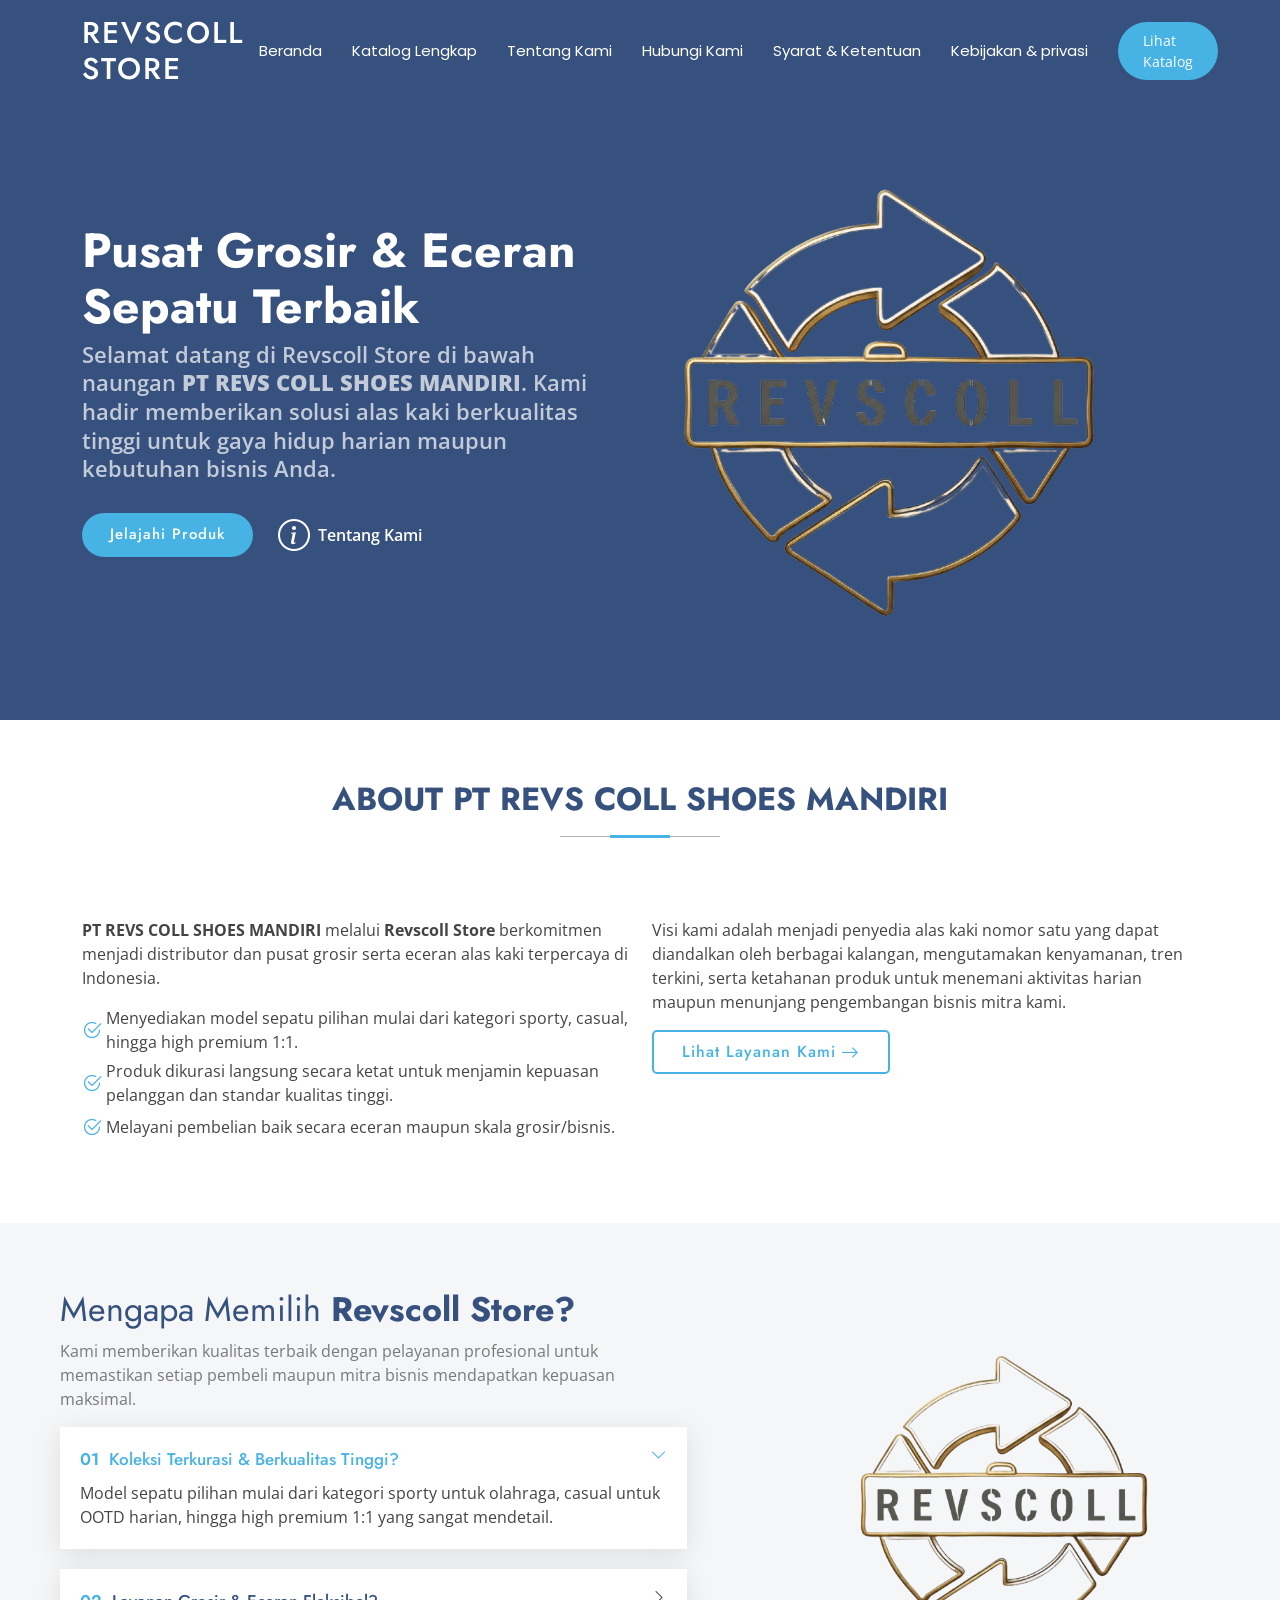
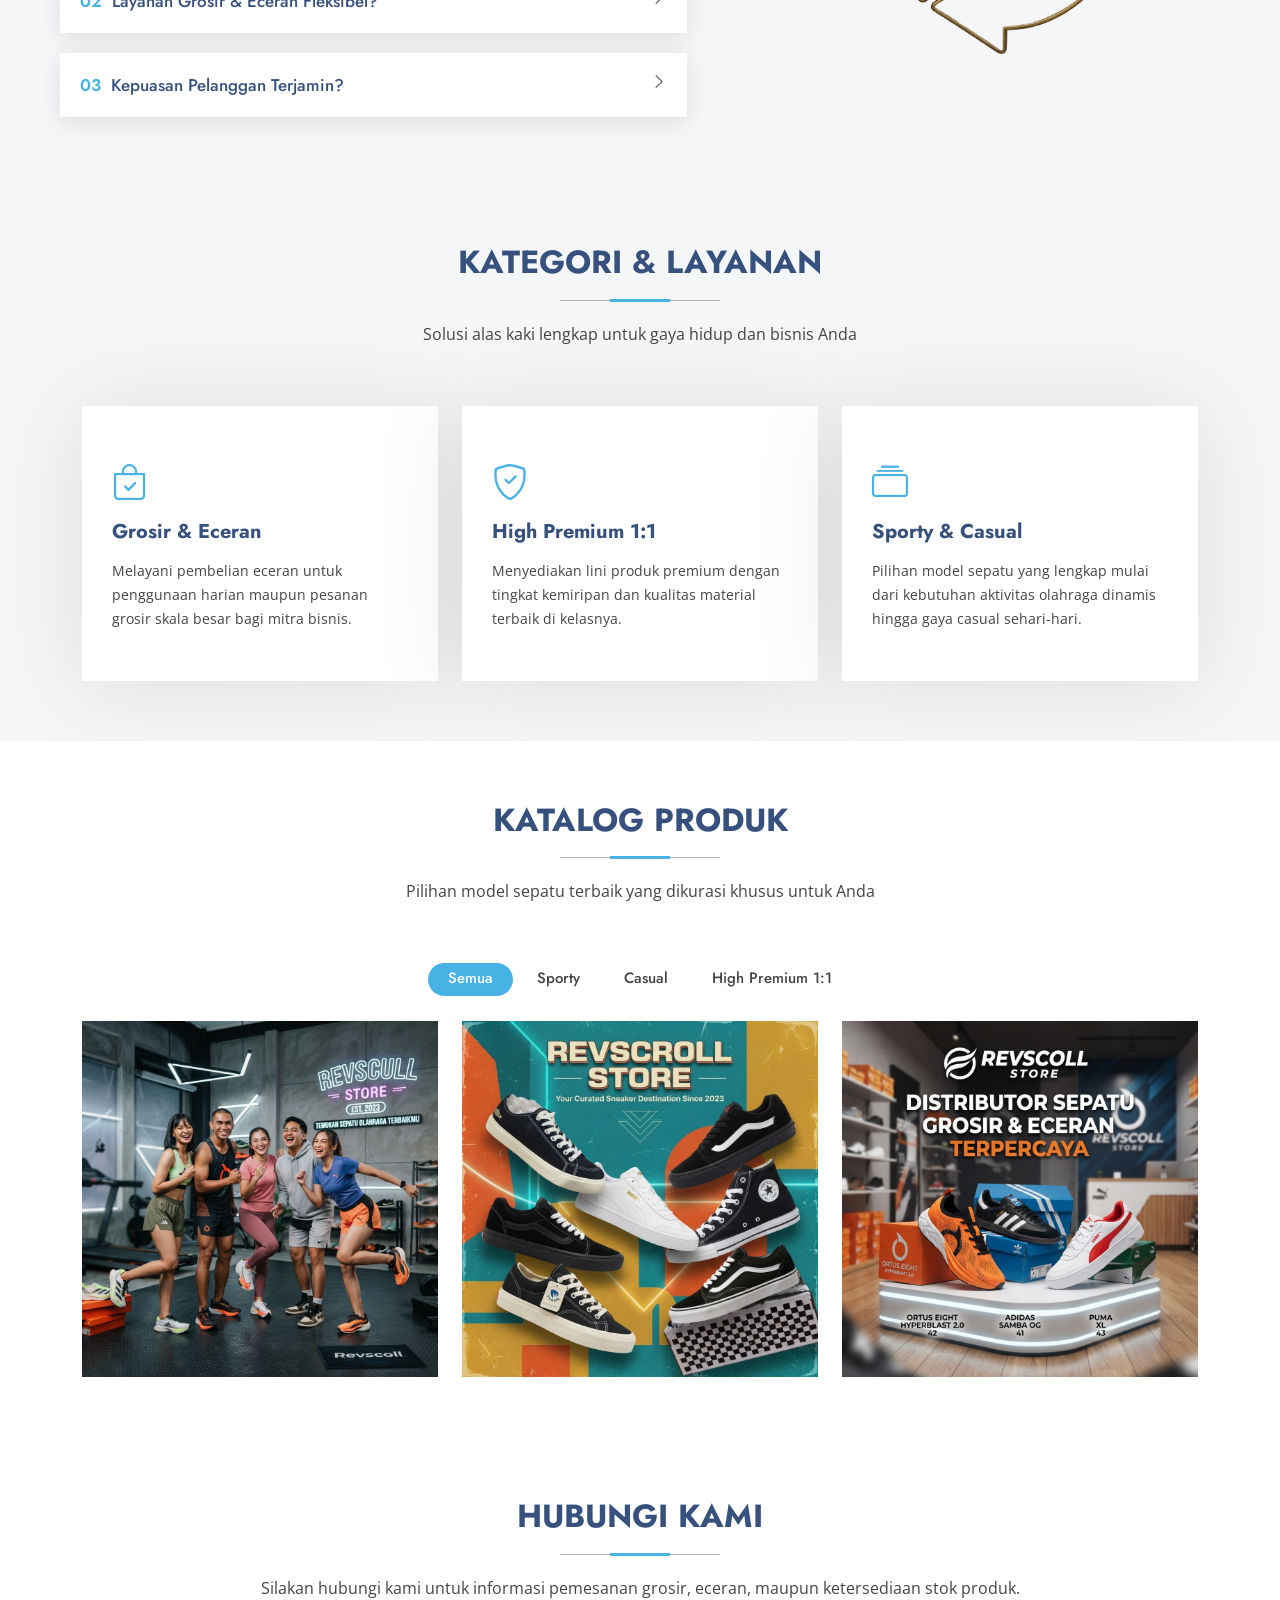
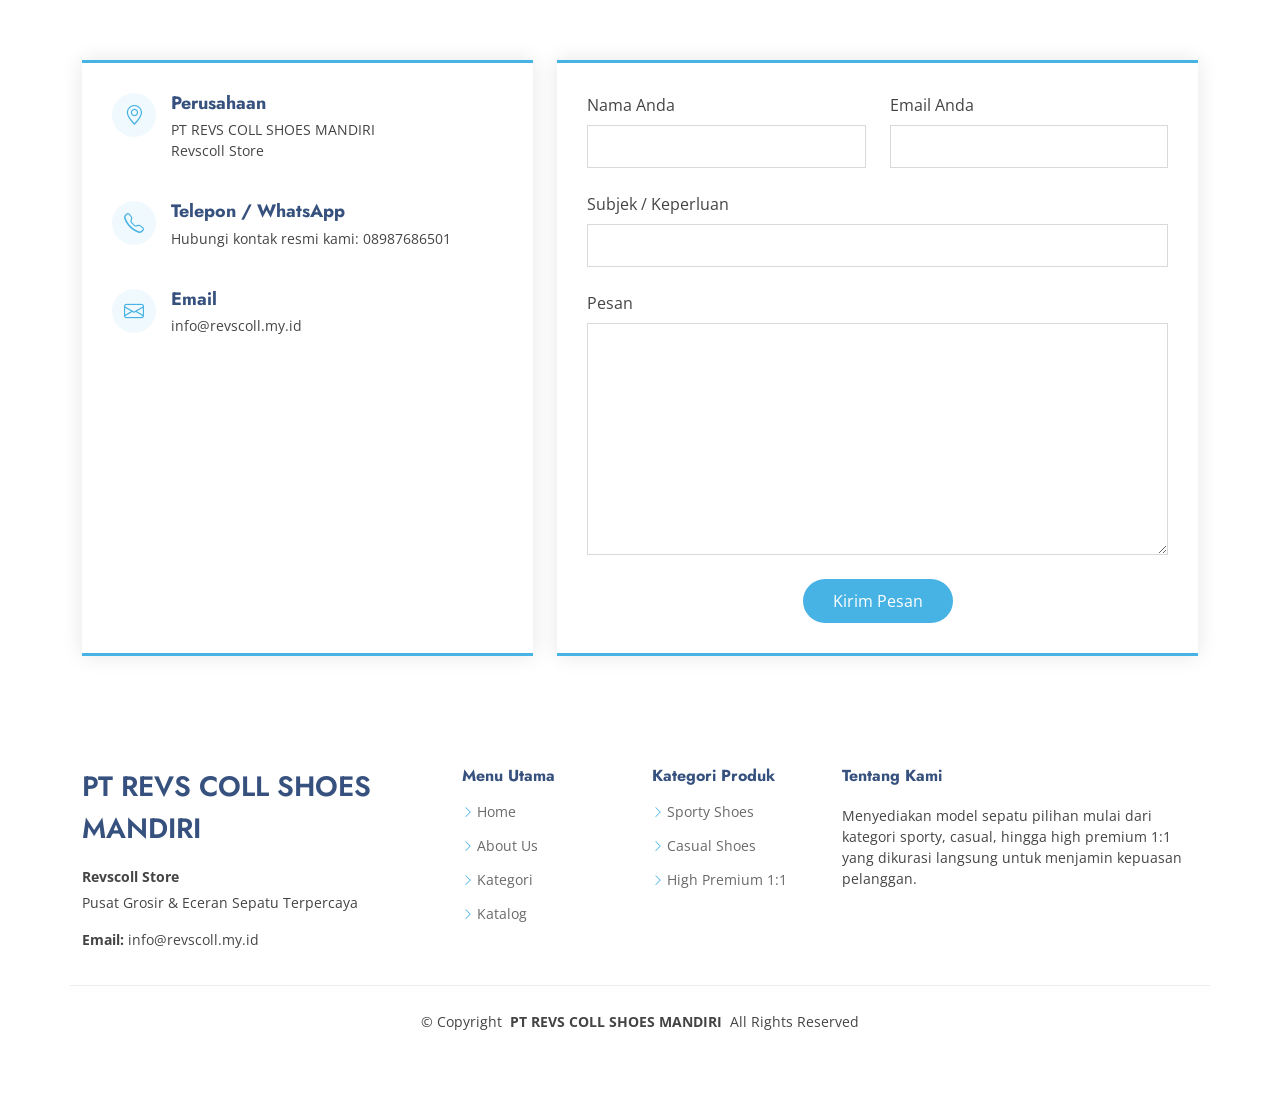
<file: index.html>
<!DOCTYPE html>
<html lang="id">

<head>
  <meta charset="utf-8">
  <meta content="width=device-width, initial-scale=1.0" name="viewport">
  <title>Revscoll Store - Distributor Grosir & Eceran Sepatu Terpercaya</title>
  <meta name="description" content="Pusat Grosir & Eceran Sepatu Terbaik di bawah naungan PT REVS COLL SHOES MANDIRI. Menyediakan model sepatu pilihan sporty, casual, hingga high premium 1:1.">
  <meta name="keywords" content="Revscoll Store, PT Revs Coll Shoes Mandiri, Grosir Sepatu, Eceran Sepatu, Sneakers, Sepatu Casual, Sepatu Sporty">

  <!-- Favicons -->
  <link href="assets/img/favicon.png" rel="icon">
  <link href="assets/img/apple-touch-icon.png" rel="apple-touch-icon">
  
  <!-- Fonts -->
  <link href="https://fonts.googleapis.com" rel="preconnect">
  <link href="https://fonts.gstatic.com" rel="preconnect" crossorigin>
  <link href="https://fonts.googleapis.com/css2?family=Open+Sans:ital,wght@0,300;0,400;0,500;0,600;0,700;0,800;1,300;1,400;1,500;1,600;1,700;1,800&family=Poppins:ital,wght@0,100;0,200;0,300;0,400;0,500;0,600;0,700;0,800;0,900;1,100;1,200;1,300;1,400;1,500;1,600;1,700;1,800;1,900&family=Jost:ital,wght@0,100;0,200;0,300;0,400;0,500;0,600;0,700;0,800;0,900;1,100;1,200;1,300;1,400;1,500;1,600;1,700;1,800;1,900&display=swap" rel="stylesheet">

  <!-- Vendor CSS Files -->
  <link href="assets/vendor/bootstrap/css/bootstrap.min.css" rel="stylesheet">
  <link href="assets/vendor/bootstrap-icons/bootstrap-icons.css" rel="stylesheet">
  <link href="assets/vendor/aos/aos.css" rel="stylesheet">
  <link href="assets/vendor/glightbox/css/glightbox.min.css" rel="stylesheet">
  <link href="assets/vendor/swiper/swiper-bundle.min.css" rel="stylesheet">

  <!-- Main CSS File -->
  <link href="assets/css/main.css" rel="stylesheet">
</head>

<body class="index-page">

  <header id="header" class="header d-flex align-items-center fixed-top">
    <div class="container-fluid container-xl position-relative d-flex align-items-center">

      <a href="index.html" class="logo d-flex align-items-center me-auto">
        <h1 class="sitename">Revscoll Store</h1>
      </a>

      <nav id="navmenu" class="navmenu">
        <ul>
          <li><a href="https://revscoll.my.id" class="active">Beranda</a></li>
          <li><a href="https://revscoll.my.id/produk">Katalog Lengkap</a></li>
          <li><a href="https://revscol.my.id/tentang-kami">Tentang Kami</a></li>
           <li><a href="#contact">Hubungi Kami</a></li>          
          <li><a href="https://revscoll.my.id/syarat-ketentuan">Syarat & Ketentuan</a></li>
          <li><a href="https://revscoll.my.id/kebijakan-privasi">Kebijakan & privasi</a></li>
        </ul>
        <i class="mobile-nav-toggle d-xl-none bi bi-list"></i>
      </nav>

      <a class="btn-getstarted" href="#portfolio">Lihat Katalog</a>

    </div>
  </header>

  <main class="main">

    <!-- Hero Section -->
    <section id="hero" class="hero section dark-background">

      <div class="container">
        <div class="row gy-4">
          <div class="col-lg-6 order-2 order-lg-1 d-flex flex-column justify-content-center" data-aos="zoom-out">
            <h1>Pusat Grosir &amp; Eceran Sepatu Terbaik</h1>
            <p>Selamat datang di Revscoll Store di bawah naungan <strong>PT REVS COLL SHOES MANDIRI</strong>. Kami hadir memberikan solusi alas kaki berkualitas tinggi untuk gaya hidup harian maupun kebutuhan bisnis Anda.</p>
            <div class="d-flex">
              <a href="#portfolio" class="btn-get-started">Jelajahi Produk</a>
              <a href="#about" class="glightbox btn-watch-video d-flex align-items-center"><i class="bi bi-info-circle"></i><span>Tentang Kami</span></a>
            </div>
          </div>
          <div class="col-lg-6 order-1 order-lg-2 hero-img" data-aos="zoom-out" data-aos-delay="200">
            <img src="assets/img/hero-img.png" class="img-fluid animated" alt="Revscoll Store Sepatu">
          </div>
        </div>
      </div>

    </section><!-- /Hero Section -->

    <!-- About Section -->
    <section id="about" class="about section">

      <!-- Section Title -->
      <div class="container section-title" data-aos="fade-up">
        <h2>About PT Revs Coll Shoes Mandiri</h2>
      </div><!-- End Section Title -->

      <div class="container">

        <div class="row gy-4">

          <div class="col-lg-6 content" data-aos="fade-up" data-aos-delay="100">
            <p>
              <strong>PT REVS COLL SHOES MANDIRI</strong> melalui <strong>Revscoll Store</strong> berkomitmen menjadi distributor dan pusat grosir serta eceran alas kaki terpercaya di Indonesia.
            </p>
            <ul>
              <li><i class="bi bi-check2-circle"></i> <span>Menyediakan model sepatu pilihan mulai dari kategori sporty, casual, hingga high premium 1:1.</span></li>
              <li><i class="bi bi-check2-circle"></i> <span>Produk dikurasi langsung secara ketat untuk menjamin kepuasan pelanggan dan standar kualitas tinggi.</span></li>
              <li><i class="bi bi-check2-circle"></i> <span>Melayani pembelian baik secara eceran maupun skala grosir/bisnis.</span></li>
            </ul>
          </div>

          <div class="col-lg-6" data-aos="fade-up" data-aos-delay="200">
            <p>Visi kami adalah menjadi penyedia alas kaki nomor satu yang dapat diandalkan oleh berbagai kalangan, mengutamakan kenyamanan, tren terkini, serta ketahanan produk untuk menemani aktivitas harian maupun menunjang pengembangan bisnis mitra kami.</p>
            <a href="#services" class="read-more"><span>Lihat Layanan Kami</span><i class="bi bi-arrow-right"></i></a>
          </div>

        </div>

      </div>

    </section><!-- /About Section -->

    <!-- Why Us Section -->
    <section id="why-us" class="section why-us light-background" data-builder="section">

      <div class="container-fluid">

        <div class="row gy-4">

          <div class="col-lg-7 d-flex flex-column justify-content-center order-2 order-lg-1">

            <div class="content px-xl-5" data-aos="fade-up" data-aos-delay="100">
              <h3><span>Mengapa Memilih </span><strong>Revscoll Store?</strong></h3>
              <p>
                Kami memberikan kualitas terbaik dengan pelayanan profesional untuk memastikan setiap pembeli maupun mitra bisnis mendapatkan kepuasan maksimal.
              </p>
            </div>

            <div class="faq-container px-xl-5" data-aos="fade-up" data-aos-delay="200">

              <div class="faq-item faq-active">
                <h3><span>01</span> Koleksi Terkurasi &amp; Berkualitas Tinggi?</h3>
                <div class="faq-content">
                  <p>Model sepatu pilihan mulai dari kategori sporty untuk olahraga, casual untuk OOTD harian, hingga high premium 1:1 yang sangat mendetail.</p>
                </div>
                <i class="faq-toggle bi bi-chevron-right"></i>
              </div><!-- End Faq item-->

              <div class="faq-item">
                <h3><span>02</span> Layanan Grosir &amp; Eceran Fleksibel?</h3>
                <div class="faq-content">
                  <p>Baik untuk pemakaian pribadi (eceran) maupun penyediaan stok toko/bisnis (grosir), kami siap melayani dengan harga kompetitif.</p>
                </div>
                <i class="faq-toggle bi bi-chevron-right"></i>
              </div><!-- End Faq item-->

              <div class="faq-item">
                <h3><span>03</span> Kepuasan Pelanggan Terjamin?</h3>
                <div class="faq-content">
                  <p>Komitmen PT REVS COLL SHOES MANDIRI adalah memberikan produk terbaik serta pelayanan transaksi yang aman dan terpercaya.</p>
                </div>
                <i class="faq-toggle bi bi-chevron-right"></i>
              </div><!-- End Faq item-->

            </div>

          </div>

          <div class="col-lg-5 order-1 order-lg-2 why-us-img">
            <img src="assets/img/why-us.png" class="img-fluid" alt="" data-aos="zoom-in" data-aos-delay="100">
          </div>
        </div>

      </div>

    </section><!-- /Why Us Section -->

    <!-- Services Section -->
    <section id="services" class="services section light-background">

      <!-- Section Title -->
      <div class="container section-title" data-aos="fade-up">
        <h2>Kategori &amp; Layanan</h2>
        <p>Solusi alas kaki lengkap untuk gaya hidup dan bisnis Anda</p>
      </div><!-- End Section Title -->

      <div class="container">

        <div class="row gy-4">

          <div class="col-xl-4 col-md-6 d-flex" data-aos="fade-up" data-aos-delay="100">
            <div class="service-item position-relative">
              <div class="icon"><i class="bi bi-bag-check icon"></i></div>
              <h4><a href="" class="stretched-link">Grosir &amp; Eceran</a></h4>
              <p>Melayani pembelian eceran untuk penggunaan harian maupun pesanan grosir skala besar bagi mitra bisnis.</p>
            </div>
          </div><!-- End Service Item -->

          <div class="col-xl-4 col-md-6 d-flex" data-aos="fade-up" data-aos-delay="200">
            <div class="service-item position-relative">
              <div class="icon"><i class="bi bi-shield-check icon"></i></div>
              <h4><a href="" class="stretched-link">High Premium 1:1</a></h4>
              <p>Menyediakan lini produk premium dengan tingkat kemiripan dan kualitas material terbaik di kelasnya.</p>
            </div>
          </div><!-- End Service Item -->

          <div class="col-xl-4 col-md-6 d-flex" data-aos="fade-up" data-aos-delay="300">
            <div class="service-item position-relative">
              <div class="icon"><i class="bi bi-collection icon"></i></div>
              <h4><a href="" class="stretched-link">Sporty &amp; Casual</a></h4>
              <p>Pilihan model sepatu yang lengkap mulai dari kebutuhan aktivitas olahraga dinamis hingga gaya casual sehari-hari.</p>
            </div>
          </div><!-- End Service Item -->

        </div>

      </div>

    </section><!-- /Services Section -->

    <!-- Portfolio Section -->
    <section id="portfolio" class="portfolio section">

      <!-- Section Title -->
      <div class="container section-title" data-aos="fade-up">
        <h2>Katalog Produk</h2>
        <p>Pilihan model sepatu terbaik yang dikurasi khusus untuk Anda</p>
      </div><!-- End Section Title -->

      <div class="container">

        <div class="isotope-layout" data-default-filter="*" data-layout="masonry" data-sort="original-order">

          <ul class="portfolio-filters isotope-filters" data-aos="fade-up" data-aos-delay="100">
            <li data-filter="*" class="filter-active">Semua</li>
            <li data-filter=".filter-app">Sporty</li>
            <li data-filter=".filter-product">Casual</li>
            <li data-filter=".filter-branding">High Premium 1:1</li>
          </ul><!-- End Portfolio Filters -->

          <div class="row gy-4 isotope-container" data-aos="fade-up" data-aos-delay="200">

            <div class="col-lg-4 col-md-6 portfolio-item isotope-item filter-app">
              <img src="assets/img/portfolio/portfolio-portrait-1.webp" class="img-fluid" alt="">
              <div class="portfolio-info">
                <h4>Sporty Series 1</h4>
                <p>Kategori Sporty</p>
                <a href="assets/img/portfolio/portfolio-portrait-1.webp" title="Sporty Series 1" data-gallery="portfolio-gallery-app" class="glightbox preview-link"><i class="bi bi-zoom-in"></i></a>
              </div>
            </div><!-- End Portfolio Item -->

            <div class="col-lg-4 col-md-6 portfolio-item isotope-item filter-product">
              <img src="assets/img/portfolio/portfolio-1.webp" class="img-fluid" alt="">
              <div class="portfolio-info">
                <h4>Casual Daily 1</h4>
                <p>Kategori Casual</p>
                <a href="assets/img/portfolio/portfolio-1.webp" title="Casual Daily 1" data-gallery="portfolio-gallery-product" class="glightbox preview-link"><i class="bi bi-zoom-in"></i></a>
              </div>
            </div><!-- End Portfolio Item -->

            <div class="col-lg-4 col-md-6 portfolio-item isotope-item filter-branding">
              <img src="assets/img/portfolio/portfolio-3.webp" class="img-fluid" alt="">
              <div class="portfolio-info">
                <h4>Premium 1:1 Collection</h4>
                <p>High Premium 1:1</p>
                <a href="assets/img/portfolio/portfolio-3.webp" title="Premium 1:1 Collection" data-gallery="portfolio-gallery-branding" class="glightbox preview-link"><i class="bi bi-zoom-in"></i></a>
              </div>
            </div><!-- End Portfolio Item -->

          </div><!-- End Portfolio Container -->

        </div>

      </div>

    </section><!-- /Portfolio Section -->

    <!-- Contact Section -->
    <section id="contact" class="contact section">

      <!-- Section Title -->
      <div class="container section-title" data-aos="fade-up">
        <h2>Hubungi Kami</h2>
        <p>Silakan hubungi kami untuk informasi pemesanan grosir, eceran, maupun ketersediaan stok produk.</p>
      </div><!-- End Section Title -->

      <div class="container" data-aos="fade-up" data-aos-delay="100">

        <div class="row gy-4">

          <div class="col-lg-5">

            <div class="info-wrap">
              <div class="info-item d-flex" data-aos="fade-up" data-aos-delay="200">
                <i class="bi bi-geo-alt flex-shrink-0"></i>
                <div>
                  <h3>Perusahaan</h3>
                  <p>PT REVS COLL SHOES MANDIRI<br>Revscoll Store</p>
                </div>
              </div><!-- End Info Item -->

              <div class="info-item d-flex" data-aos="fade-up" data-aos-delay="300">
                <i class="bi bi-telephone flex-shrink-0"></i>
                <div>
                  <h3>Telepon / WhatsApp</h3>
                  <p>Hubungi kontak resmi kami: 08987686501</p>
                </div>
              </div><!-- End Info Item -->

              <div class="info-item d-flex" data-aos="fade-up" data-aos-delay="400">
                <i class="bi bi-envelope flex-shrink-0"></i>
                <div>
                  <h3>Email</h3>
                  <p>info@revscoll.my.id</p>
                </div>
              </div><!-- End Info Item -->
            </div>
          </div>

          <div class="col-lg-7">
            <form action="forms/contact.php" method="post" class="php-email-form" data-aos="fade-up" data-aos-delay="200">
              <div class="row gy-4">

                <div class="col-md-6">
                  <label for="name-field" class="pb-2">Nama Anda</label>
                  <input type="text" name="name" id="name-field" class="form-control" required="">
                </div>

                <div class="col-md-6">
                  <label for="email-field" class="pb-2">Email Anda</label>
                  <input type="email" class="form-control" name="email" id="email-field" required="">
                </div>

                <div class="col-md-12">
                  <label for="subject-field" class="pb-2">Subjek / Keperluan</label>
                  <input type="text" class="form-control" name="subject" id="subject-field" required="">
                </div>

                <div class="col-md-12">
                  <label for="message-field" class="pb-2">Pesan</label>
                  <textarea class="form-control" name="message" rows="10" id="message-field" required=""></textarea>
                </div>

                <div class="col-md-12 text-center">
                  <div class="loading">Memuat</div>
                  <div class="error-message"></div>
                  <div class="sent-message">Pesan Anda berhasil dikirim. Terima kasih!</div>

                  <button type="submit">Kirim Pesan</button>
                </div>

              </div>
            </form>
          </div><!-- End Contact Form -->

        </div>

      </div>

    </section><!-- /Contact Section -->

  </main>

  <footer id="footer" class="footer">

    <div class="container footer-top">
      <div class="row gy-4">
        <div class="col-lg-4 col-md-6 footer-about">
          <a href="index.html" class="d-flex align-items-center">
            <span class="sitename">PT REVS COLL SHOES MANDIRI</span>
          </a>
          <div class="footer-contact pt-3">
            <p><strong>Revscoll Store</strong></p>
            <p>Pusat Grosir &amp; Eceran Sepatu Terpercaya</p>
            <p class="mt-3"><strong>Email:</strong> <span>info@revscoll.my.id</span></p>
          </div>
        </div>

        <div class="col-lg-2 col-md-3 footer-links">
          <h4>Menu Utama</h4>
          <ul>
            <li><i class="bi bi-chevron-right"></i> <a href="#hero">Home</a></li>
            <li><i class="bi bi-chevron-right"></i> <a href="#about">About Us</a></li>
            <li><i class="bi bi-chevron-right"></i> <a href="#services">Kategori</a></li>
            <li><i class="bi bi-chevron-right"></i> <a href="#portfolio">Katalog</a></li>
          </ul>
        </div>

        <div class="col-lg-2 col-md-3 footer-links">
          <h4>Kategori Produk</h4>
          <ul>
            <li><i class="bi bi-chevron-right"></i> <a href="#portfolio">Sporty Shoes</a></li>
            <li><i class="bi bi-chevron-right"></i> <a href="#portfolio">Casual Shoes</a></li>
            <li><i class="bi bi-chevron-right"></i> <a href="#portfolio">High Premium 1:1</a></li>
          </ul>
        </div>

        <div class="col-lg-4 col-md-12">
          <h4>Tentang Kami</h4>
          <p>Menyediakan model sepatu pilihan mulai dari kategori sporty, casual, hingga high premium 1:1 yang dikurasi langsung untuk menjamin kepuasan pelanggan.</p>
        </div>

      </div>
    </div>

    <div class="container copyright text-center mt-4">
      <p>© <span>Copyright</span> <strong class="px-1 sitename">PT REVS COLL SHOES MANDIRI</strong> <span>All Rights Reserved</span></p>
    </div>

  </footer>

  <!-- Scroll Top -->
  <a href="#" id="scroll-top" class="scroll-top d-flex align-items-center justify-content-center"><i class="bi bi-arrow-up-short"></i></a>

  <!-- Preloader -->
  <div id="preloader"></div>

  <!-- Vendor JS Files -->
  <script src="assets/vendor/bootstrap/js/bootstrap.bundle.min.js"></script>
  <script src="assets/vendor/php-email-form/validate.js"></script>
  <script src="assets/vendor/aos/aos.js"></script>
  <script src="assets/vendor/glightbox/js/glightbox.min.js"></script>
  <script src="assets/vendor/swiper/swiper-bundle.min.js"></script>
  <script src="assets/vendor/waypoints/noframework.waypoints.js"></script>
  <script src="assets/vendor/imagesloaded/imagesloaded.pkgd.min.js"></script>
  <script src="assets/vendor/isotope-layout/isotope.pkgd.min.js"></script>

  <!-- Main JS File -->
  <script src="assets/js/main.js"></script>

</body>

</html>
</file>
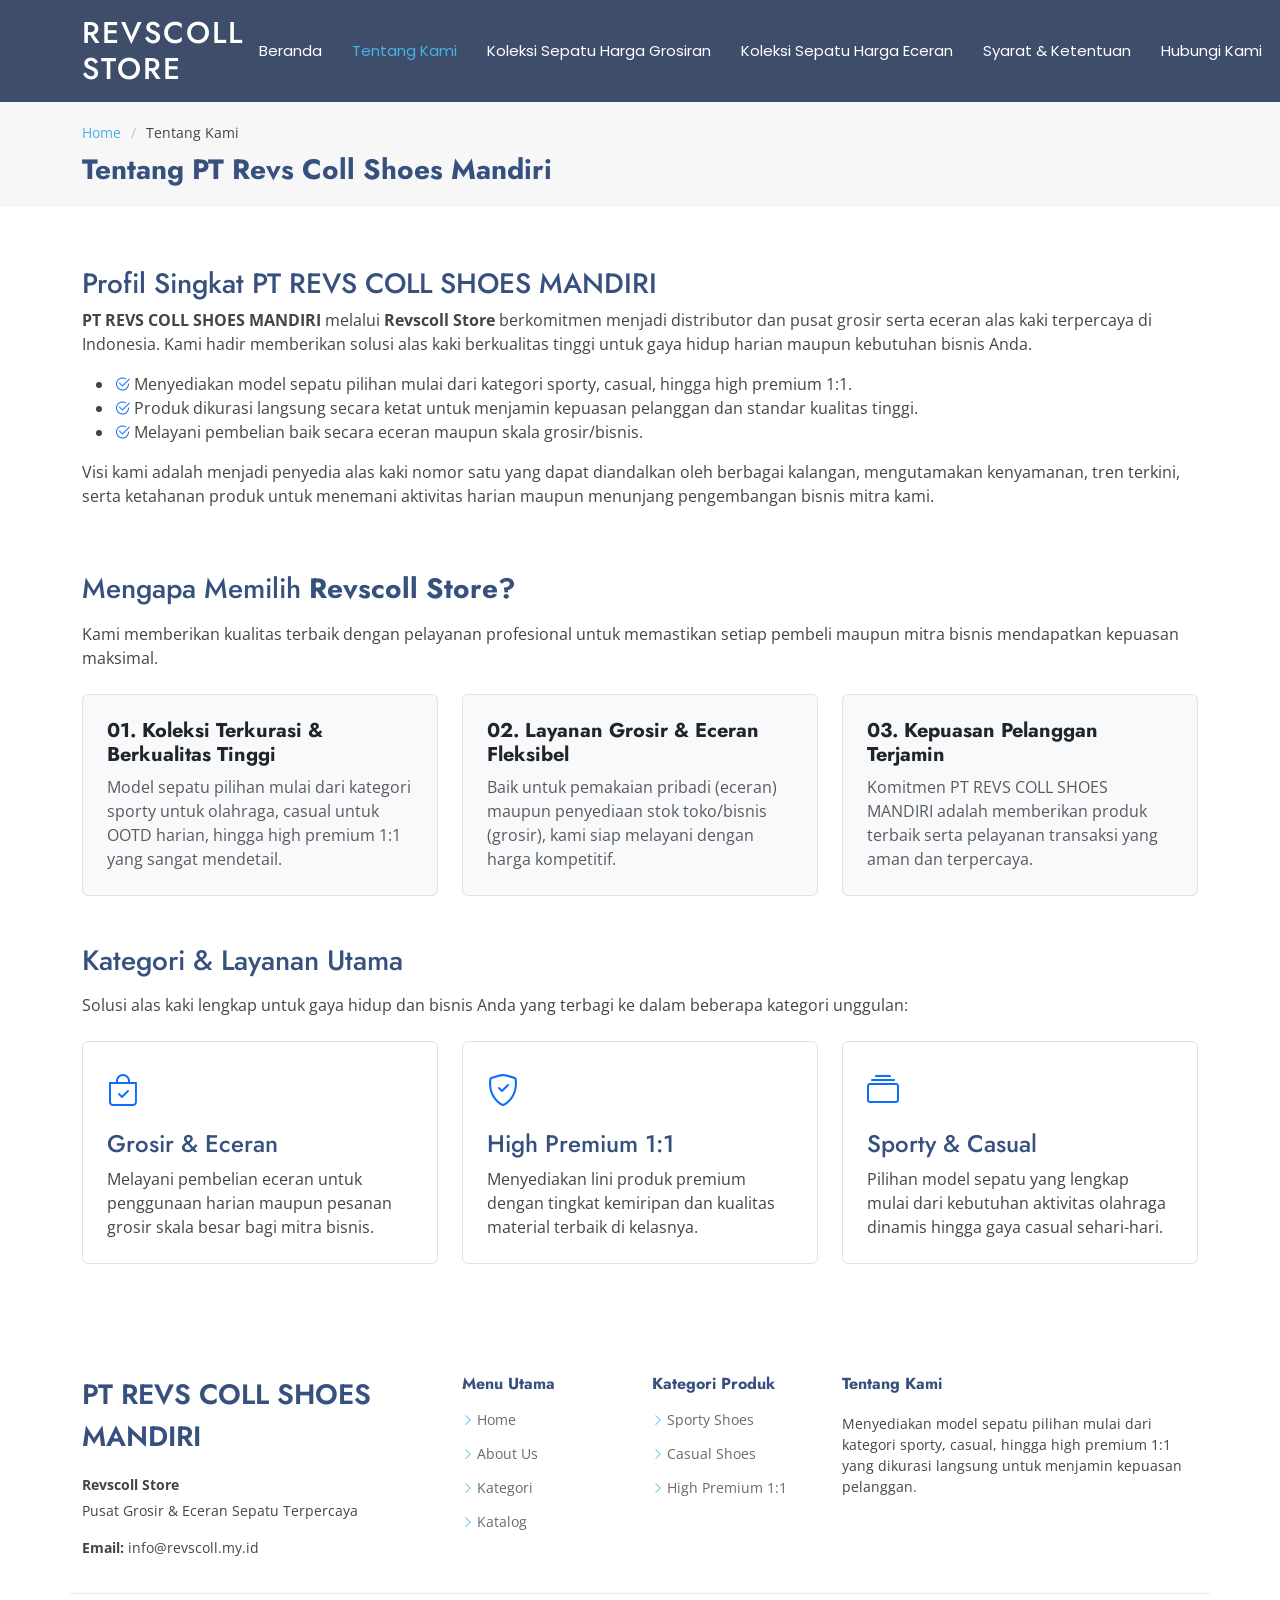
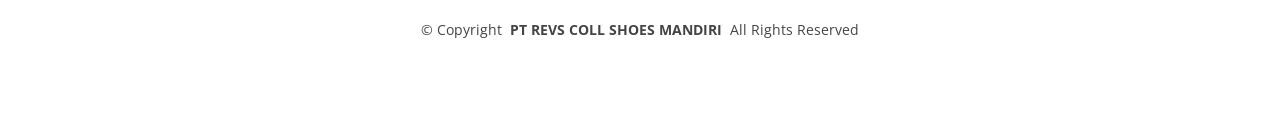
<file: tentang-kami.html>
<!DOCTYPE html>
<html lang="id">

<head>
  <meta charset="utf-8">
  <meta content="width=device-width, initial-scale=1.0" name="viewport">
  <title>Tentang Kami - PT REVS COLL SHOES MANDIRI (Revscoll Store)</title>
  <meta name="description" content="Informasi lengkap mengenai PT REVS COLL SHOES MANDIRI, pusat grosir & eceran sepatu terbaik yang menyediakan model sporty, casual, hingga high premium 1:1.">
  <meta name="keywords" content="Tentang Kami, PT Revs Coll Shoes Mandiri, Revscoll Store, Grosir Sepatu, Eceran Sepatu">

  <!-- Favicons -->
  <link href="assets/img/favicon.png" rel="icon">
  <link href="assets/img/apple-touch-icon.png" rel="apple-touch-icon">

  <!-- Fonts -->
  <link href="https://fonts.googleapis.com" rel="preconnect">
  <link href="https://fonts.gstatic.com" rel="preconnect" crossorigin>
  <link href="https://fonts.googleapis.com/css2?family=Open+Sans:ital,wght@0,300;0,400;0,500;0,600;0,700;0,800;1,300;1,400;1,500;1,600;1,700;1,800&family=Poppins:ital,wght@0,100;0,200;0,300;0,400;0,500;0,600;0,700;0,800;0,900;1,100;1,200;1,300;1,400;1,500;1,600;1,700;1,800;1,900&family=Jost:ital,wght@0,100;0,200;0,300;0,400;0,500;0,600;0,700;0,800;0,900;1,100;1,200;1,300;1,400;1,500;1,600;1,700;1,800;1,900&display=swap" rel="stylesheet">

  <!-- Vendor CSS Files -->
  <link href="assets/vendor/bootstrap/css/bootstrap.min.css" rel="stylesheet">
  <link href="assets/vendor/bootstrap-icons/bootstrap-icons.css" rel="stylesheet">
  <link href="assets/vendor/aos/aos.css" rel="stylesheet">
  <link href="assets/vendor/glightbox/css/glightbox.min.css" rel="stylesheet">
  <link href="assets/vendor/swiper/swiper-bundle.min.css" rel="stylesheet">

  <!-- Main CSS File -->
  <link href="assets/css/main.css" rel="stylesheet">
</head>

<body class="starter-page-page">

  <header id="header" class="header d-flex align-items-center sticky-top">
    <div class="container-fluid container-xl position-relative d-flex align-items-center">

      <a href="index.html" class="logo d-flex align-items-center me-auto">
        <h1 class="sitename">Revscoll Store</h1>
      </a>

      <nav id="navmenu" class="navmenu">
        <ul>
          <li><a href="beranda.html">Beranda</a></li>
          <li><a href="index.html#about" class="active">Tentang Kami</a></li>
          <li><a href="index.html#services">Koleksi Sepatu Harga Grosiran</a></li>
          <li><a href="index.html#portfolio">Koleksi Sepatu Harga Eceran</a></li>
          <li><a href="syarat-ketentuan">Syarat & Ketentuan</a></li>
          <li><a href="index.html#contact">Hubungi Kami</a></li>
        </ul>
        <i class="mobile-nav-toggle d-xl-none bi bi-list"></i>
      </nav>

      <a class="btn-getstarted" href="index.html#portfolio">Lihat Katalog</a>

    </div>
  </header>

  <main class="main">

    <!-- Page Title -->
    <div class="page-title" data-aos="fade">
      <div class="container">
        <nav class="breadcrumbs">
          <ol>
            <li><a href="index.html">Home</a></li>
            <li class="current">Tentang Kami</li>
          </ol>
        </nav>
        <h1>Tentang PT Revs Coll Shoes Mandiri</h1>
      </div>
    </div><!-- End Page Title -->

    <!-- About Content Section (Combined Content from Index) -->
    <section id="starter-section" class="starter-section section">

      <div class="container" data-aos="fade-up">

        <!-- Bagian 1: Tentang Perusahaan -->
        <div class="row gy-4 mb-5">
          <div class="col-lg-12 content" data-aos="fade-up">
            <h3>Profil Singkat PT REVS COLL SHOES MANDIRI</h3>
            <p>
              <strong>PT REVS COLL SHOES MANDIRI</strong> melalui <strong>Revscoll Store</strong> berkomitmen menjadi distributor dan pusat grosir serta eceran alas kaki terpercaya di Indonesia. Kami hadir memberikan solusi alas kaki berkualitas tinggi untuk gaya hidup harian maupun kebutuhan bisnis Anda.
            </p>
            <ul>
              <li><i class="bi bi-check2-circle text-primary"></i> <span>Menyediakan model sepatu pilihan mulai dari kategori sporty, casual, hingga high premium 1:1.</span></li>
              <li><i class="bi bi-check2-circle text-primary"></i> <span>Produk dikurasi langsung secara ketat untuk menjamin kepuasan pelanggan dan standar kualitas tinggi.</span></li>
              <li><i class="bi bi-check2-circle text-primary"></i> <span>Melayani pembelian baik secara eceran maupun skala grosir/bisnis.</span></li>
            </ul>
            <p class="mt-3">
              Visi kami adalah menjadi penyedia alas kaki nomor satu yang dapat diandalkan oleh berbagai kalangan, mengutamakan kenyamanan, tren terkini, serta ketahanan produk untuk menemani aktivitas harian maupun menunjang pengembangan bisnis mitra kami.
            </p>
          </div>
        </div>

        <!-- Bagian 2: Mengapa Memilih Kami (Why Us) -->
        <div class="row gy-4 mb-5 align-items-center">
          <div class="col-lg-12" data-aos="fade-up" data-aos-delay="100">
            <h3 class="mb-3">Mengapa Memilih <strong>Revscoll Store?</strong></h3>
            <p class="mb-4">
              Kami memberikan kualitas terbaik dengan pelayanan profesional untuk memastikan setiap pembeli maupun mitra bisnis mendapatkan kepuasan maksimal.
            </p>
            
            <div class="row g-4">
              <div class="col-md-4">
                <div class="p-4 border rounded h-100 bg-light">
                  <h5 class="fw-bold text-dark">01. Koleksi Terkurasi & Berkualitas Tinggi</h5>
                  <p class="text-muted mb-0">Model sepatu pilihan mulai dari kategori sporty untuk olahraga, casual untuk OOTD harian, hingga high premium 1:1 yang sangat mendetail.</p>
                </div>
              </div>
              <div class="col-md-4">
                <div class="p-4 border rounded h-100 bg-light">
                  <h5 class="fw-bold text-dark">02. Layanan Grosir & Eceran Fleksibel</h5>
                  <p class="text-muted mb-0">Baik untuk pemakaian pribadi (eceran) maupun penyediaan stok toko/bisnis (grosir), kami siap melayani dengan harga kompetitif.</p>
                </div>
              </div>
              <div class="col-md-4">
                <div class="p-4 border rounded h-100 bg-light">
                  <h5 class="fw-bold text-dark">03. Kepuasan Pelanggan Terjamin</h5>
                  <p class="text-muted mb-0">Komitmen PT REVS COLL SHOES MANDIRI adalah memberikan produk terbaik serta pelayanan transaksi yang aman dan terpercaya.</p>
                </div>
              </div>
            </div>
          </div>
        </div>

        <!-- Bagian 3: Kategori & Layanan -->
        <div class="row gy-4">
          <div class="col-lg-12" data-aos="fade-up" data-aos-delay="200">
            <h3 class="mb-3">Kategori & Layanan Utama</h3>
            <p class="mb-4">Solusi alas kaki lengkap untuk gaya hidup dan bisnis Anda yang terbagi ke dalam beberapa kategori unggulan:</p>
            
            <div class="row gy-4">
              <div class="col-xl-4 col-md-6 d-flex">
                <div class="service-item position-relative border p-4 rounded w-100">
                  <div class="icon mb-3"><i class="bi bi-bag-check icon fs-2 text-primary"></i></div>
                  <h4>Grosir &amp; Eceran</h4>
                  <p class="mb-0">Melayani pembelian eceran untuk penggunaan harian maupun pesanan grosir skala besar bagi mitra bisnis.</p>
                </div>
              </div>

              <div class="col-xl-4 col-md-6 d-flex">
                <div class="service-item position-relative border p-4 rounded w-100">
                  <div class="icon mb-3"><i class="bi bi-shield-check icon fs-2 text-primary"></i></div>
                  <h4>High Premium 1:1</h4>
                  <p class="mb-0">Menyediakan lini produk premium dengan tingkat kemiripan dan kualitas material terbaik di kelasnya.</p>
                </div>
              </div>

              <div class="col-xl-4 col-md-6 d-flex">
                <div class="service-item position-relative border p-4 rounded w-100">
                  <div class="icon mb-3"><i class="bi bi-collection icon fs-2 text-primary"></i></div>
                  <h4>Sporty &amp; Casual</h4>
                  <p class="mb-0">Pilihan model sepatu yang lengkap mulai dari kebutuhan aktivitas olahraga dinamis hingga gaya casual sehari-hari.</p>
                </div>
              </div>
            </div>

          </div>
        </div>

      </div>

    </section><!-- /Starter Section Section -->

  </main>

  <footer id="footer" class="footer">

    <div class="container footer-top">
      <div class="row gy-4">
        <div class="col-lg-4 col-md-6 footer-about">
          <a href="index.html" class="d-flex align-items-center">
            <span class="sitename">PT REVS COLL SHOES MANDIRI</span>
          </a>
          <div class="footer-contact pt-3">
            <p><strong>Revscoll Store</strong></p>
            <p>Pusat Grosir &amp; Eceran Sepatu Terpercaya</p>
            <p class="mt-3"><strong>Email:</strong> <span>info@revscoll.my.id</span></p>
          </div>
        </div>

        <div class="col-lg-2 col-md-3 footer-links">
          <h4>Menu Utama</h4>
          <ul>
            <li><i class="bi bi-chevron-right"></i> <a href="index.html#hero">Home</a></li>
            <li><i class="bi bi-chevron-right"></i> <a href="index.html#about">About Us</a></li>
            <li><i class="bi bi-chevron-right"></i> <a href="index.html#services">Kategori</a></li>
            <li><i class="bi bi-chevron-right"></i> <a href="index.html#portfolio">Katalog</a></li>
          </ul>
        </div>

        <div class="col-lg-2 col-md-3 footer-links">
          <h4>Kategori Produk</h4>
          <ul>
            <li><i class="bi bi-chevron-right"></i> <a href="index.html#portfolio">Sporty Shoes</a></li>
            <li><i class="bi bi-chevron-right"></i> <a href="index.html#portfolio">Casual Shoes</a></li>
            <li><i class="bi bi-chevron-right"></i> <a href="index.html#portfolio">High Premium 1:1</a></li>
          </ul>
        </div>

        <div class="col-lg-4 col-md-12">
          <h4>Tentang Kami</h4>
          <p>Menyediakan model sepatu pilihan mulai dari kategori sporty, casual, hingga high premium 1:1 yang dikurasi langsung untuk menjamin kepuasan pelanggan.</p>
        </div>

      </div>
    </div>

    <div class="container copyright text-center mt-4">
      <p>© <span>Copyright</span> <strong class="px-1 sitename">PT REVS COLL SHOES MANDIRI</strong> <span>All Rights Reserved</span></p>
    </div>

  </footer>

  <!-- Scroll Top -->
  <a href="#" id="scroll-top" class="scroll-top d-flex align-items-center justify-content-center"><i class="bi bi-arrow-up-short"></i></a>

  <!-- Preloader -->
  <div id="preloader"></div>

  <!-- Vendor JS Files -->
  <script src="assets/vendor/bootstrap/js/bootstrap.bundle.min.js"></script>
  <script src="assets/vendor/php-email-form/validate.js"></script>
  <script src="assets/vendor/aos/aos.js"></script>
  <script src="assets/vendor/glightbox/js/glightbox.min.js"></script>
  <script src="assets/vendor/swiper/swiper-bundle.min.js"></script>
  <script src="assets/vendor/waypoints/noframework.waypoints.js"></script>
  <script src="assets/vendor/imagesloaded/imagesloaded.pkgd.min.js"></script>
  <script src="assets/vendor/isotope-layout/isotope.pkgd.min.js"></script>

  <!-- Main JS File -->
  <script src="assets/js/main.js"></script>

</body>

</html>
</file>
<file: assets/css/main.css>
/**
* Template Name: Arsha
* Template URL: https://bootstrapmade.com/arsha-free-bootstrap-html-template-corporate/
* Updated: Feb 22 2025 with Bootstrap v5.3.3
* Author: BootstrapMade.com
* License: https://bootstrapmade.com/license/
*/

/*--------------------------------------------------------------
# Font & Color Variables
# Help: https://bootstrapmade.com/color-system/
--------------------------------------------------------------*/
/* Fonts */
:root {
  --default-font: "Open Sans",  system-ui, -apple-system, "Segoe UI", Roboto, "Helvetica Neue", Arial, "Noto Sans", "Liberation Sans", sans-serif, "Apple Color Emoji", "Segoe UI Emoji", "Segoe UI Symbol", "Noto Color Emoji";
  --heading-font: "Jost",  sans-serif;
  --nav-font: "Poppins",  sans-serif;
}

/* Global Colors - The following color variables are used throughout the website. Updating them here will change the color scheme of the entire website */
:root { 
  --background-color: #ffffff; /* Background color for the entire website, including individual sections */
  --default-color: #444444; /* Default color used for the majority of the text content across the entire website */
  --heading-color: #37517e; /* Color for headings, subheadings and title throughout the website */
  --accent-color: #47b2e4; /* Accent color that represents your brand on the website. It's used for buttons, links, and other elements that need to stand out */
  --surface-color: #ffffff; /* The surface color is used as a background of boxed elements within sections, such as cards, icon boxes, or other elements that require a visual separation from the global background. */
  --contrast-color: #ffffff; /* Contrast color for text, ensuring readability against backgrounds of accent, heading, or default colors. */
}

/* Nav Menu Colors - The following color variables are used specifically for the navigation menu. They are separate from the global colors to allow for more customization options */
:root {
  --nav-color: #ffffff;  /* The default color of the main navmenu links */
  --nav-hover-color: #47b2e4; /* Applied to main navmenu links when they are hovered over or active */
  --nav-mobile-background-color: #ffffff; /* Used as the background color for mobile navigation menu */
  --nav-dropdown-background-color: #ffffff; /* Used as the background color for dropdown items that appear when hovering over primary navigation items */
  --nav-dropdown-color: #444444; /* Used for navigation links of the dropdown items in the navigation menu. */
  --nav-dropdown-hover-color: #47b2e4; /* Similar to --nav-hover-color, this color is applied to dropdown navigation links when they are hovered over. */
}
.services-img, 
.main img {
  max-width: 100%;
  height: auto;
  display: block;
}
.product-card img {
  width: 120px;   /* Atur lebar tetap sesuai keinginan */
  height: 120px;  /* Atur tinggi tetap agar kotak */
  object-fit: cover; /* Mencegah gambar lonjong/kepanjangan */
  border-radius: 6px;
  margin-bottom: 6px;
  border: 1px solid #ddd;
}
/* Color Presets - These classes override global colors when applied to any section or element, providing reuse of the sam color scheme. */

.light-background {
  --background-color: #f5f6f8;
  --surface-color: #ffffff;
}

.dark-background {
  --background-color: #37517e;
  --default-color: #ffffff;
  --heading-color: #ffffff;
  --surface-color: #4668a2;
  --contrast-color: #ffffff;
}

/* Smooth scroll */
:root {
  scroll-behavior: smooth;
}

/*--------------------------------------------------------------
# General Styling & Shared Classes
--------------------------------------------------------------*/
body {
  color: var(--default-color);
  background-color: var(--background-color);
  font-family: var(--default-font);
}

a {
  color: var(--accent-color);
  text-decoration: none;
  transition: 0.3s;
}

a:hover {
  color: color-mix(in srgb, var(--accent-color), transparent 25%);
  text-decoration: none;
}

h1,
h2,
h3,
h4,
h5,
h6 {
  color: var(--heading-color);
  font-family: var(--heading-font);
}

/* PHP Email Form Messages
------------------------------*/
.php-email-form .error-message {
  display: none;
  background: #df1529;
  color: #ffffff;
  text-align: left;
  padding: 15px;
  margin-bottom: 24px;
  font-weight: 600;
}

.php-email-form .sent-message {
  display: none;
  color: #ffffff;
  background: #059652;
  text-align: center;
  padding: 15px;
  margin-bottom: 24px;
  font-weight: 600;
}

.php-email-form .loading {
  display: none;
  background: var(--surface-color);
  text-align: center;
  padding: 15px;
  margin-bottom: 24px;
}

.php-email-form .loading:before {
  content: "";
  display: inline-block;
  border-radius: 50%;
  width: 24px;
  height: 24px;
  margin: 0 10px -6px 0;
  border: 3px solid var(--accent-color);
  border-top-color: var(--surface-color);
  animation: php-email-form-loading 1s linear infinite;
}

@keyframes php-email-form-loading {
  0% {
    transform: rotate(0deg);
  }

  100% {
    transform: rotate(360deg);
  }
}

/*--------------------------------------------------------------
# Global Header
--------------------------------------------------------------*/
.header {
  --background-color: #3d4d6a;
  --heading-color: #ffffff;
  color: var(--default-color);
  background-color: var(--background-color);
  padding: 15px 0;
  transition: all 0.5s;
  z-index: 997;
}

.header .logo {
  line-height: 1;
}

.header .logo img {
  max-height: 36px;
  margin-right: 8px;
}

.header .logo h1 {
  font-size: 30px;
  margin: 0;
  font-weight: 500;
  color: var(--heading-color);
  letter-spacing: 2px;
  text-transform: uppercase;
}

.header .btn-getstarted,
.header .btn-getstarted:focus {
  color: var(--contrast-color);
  background: var(--accent-color);
  font-size: 14px;
  padding: 8px 25px;
  margin: 0 0 0 30px;
  border-radius: 50px;
  transition: 0.3s;
}

.header .btn-getstarted:hover,
.header .btn-getstarted:focus:hover {
  color: var(--contrast-color);
  background: color-mix(in srgb, var(--accent-color), transparent 15%);
}

@media (max-width: 1200px) {
  .header .logo {
    order: 1;
  }

  .header .btn-getstarted {
    order: 2;
    margin: 0 15px 0 0;
    padding: 6px 15px;
  }

  .header .navmenu {
    order: 3;
  }
}

/* Index Page Header
------------------------------*/
.index-page .header {
  --background-color: rgba(255, 255, 255, 0);
  --heading-color: #ffffff;
  --nav-color: #ffffff;
}

/* Index Page Header on Scroll
------------------------------*/
.index-page.scrolled .header {
  --background-color: rgba(40, 58, 90, 0.9);
}

/*--------------------------------------------------------------
# Navigation Menu
--------------------------------------------------------------*/
/* Desktop Navigation */
@media (min-width: 1200px) {
  .navmenu {
    padding: 0;
  }

  .navmenu ul {
    margin: 0;
    padding: 0;
    display: flex;
    list-style: none;
    align-items: center;
  }

  .navmenu li {
    position: relative;
  }

  .navmenu a,
  .navmenu a:focus {
    color: var(--nav-color);
    padding: 18px 15px;
    font-size: 15px;
    font-family: var(--nav-font);
    font-weight: 400;
    display: flex;
    align-items: center;
    justify-content: space-between;
    white-space: nowrap;
    transition: 0.3s;
  }

  .navmenu a i,
  .navmenu a:focus i {
    font-size: 12px;
    line-height: 0;
    margin-left: 5px;
    transition: 0.3s;
  }

  .navmenu li:last-child a {
    padding-right: 0;
  }

  .navmenu li:hover>a,
  .navmenu .active,
  .navmenu .active:focus {
    color: var(--nav-hover-color);
  }

  .navmenu .dropdown ul {
    margin: 0;
    padding: 10px 0;
    background: var(--nav-dropdown-background-color);
    display: block;
    position: absolute;
    visibility: hidden;
    left: 14px;
    top: 130%;
    opacity: 0;
    transition: 0.3s;
    border-radius: 4px;
    z-index: 99;
    box-shadow: 0px 0px 30px rgba(0, 0, 0, 0.1);
  }

  .navmenu .dropdown ul li {
    min-width: 200px;
  }

  .navmenu .dropdown ul a {
    padding: 10px 20px;
    font-size: 15px;
    text-transform: none;
    color: var(--nav-dropdown-color);
  }

  .navmenu .dropdown ul a i {
    font-size: 12px;
  }

  .navmenu .dropdown ul a:hover,
  .navmenu .dropdown ul .active:hover,
  .navmenu .dropdown ul li:hover>a {
    color: var(--nav-dropdown-hover-color);
  }

  .navmenu .dropdown:hover>ul {
    opacity: 1;
    top: 100%;
    visibility: visible;
  }

  .navmenu .dropdown .dropdown ul {
    top: 0;
    left: -90%;
    visibility: hidden;
  }

  .navmenu .dropdown .dropdown:hover>ul {
    opacity: 1;
    top: 0;
    left: -100%;
    visibility: visible;
  }

  .navmenu .megamenu {
    position: static;
  }

  .navmenu .megamenu ul {
    margin: 0;
    padding: 10px;
    background: var(--nav-dropdown-background-color);
    box-shadow: 0px 0px 20px rgba(0, 0, 0, 0.1);
    position: absolute;
    top: 130%;
    left: 0;
    right: 0;
    visibility: hidden;
    opacity: 0;
    display: flex;
    transition: 0.3s;
    border-radius: 4px;
    z-index: 99;
  }

  .navmenu .megamenu ul li {
    flex: 1;
  }

  .navmenu .megamenu ul li a,
  .navmenu .megamenu ul li:hover>a {
    padding: 10px 20px;
    font-size: 15px;
    color: var(--nav-dropdown-color);
  }

  .navmenu .megamenu ul li a:hover,
  .navmenu .megamenu ul li .active,
  .navmenu .megamenu ul li .active:hover {
    color: var(--nav-dropdown-hover-color);
  }

  .navmenu .megamenu:hover>ul {
    opacity: 1;
    top: 100%;
    visibility: visible;
  }

  .navmenu .dd-box-shadow {
    box-shadow: 0px 0px 30px rgba(0, 0, 0, 0.1);
  }
  /* Container utama slider di sidebar */
.sidebar-product-slider {
  background: #fff;
  padding: 15px;
  border-radius: 8px;
  box-shadow: 0 2px 10px rgba(0,0,0,0.05);
}

/* Membuat baris foto bisa di-scroll ke samping */
.product-scroll-container {
  display: flex;
  gap: 12px;
  overflow-x: auto;
  padding-bottom: 8px;
  scroll-snap-type: x mandatory;
}

/* Styling untuk tiap kartu produk di dalam slider */
.product-card {
  flex: 0 0 120px; /* Lebar tetap tiap kotak produk */
  scroll-snap-align: start;
  text-align: center;
}

.product-card img {
  width: 120px;
  height: 120px;
  object-fit: cover;
  border-radius: 6px;
  margin-bottom: 6px;
}

.product-name {
  font-size: 12px;
  color: #333;
  display: block;
  white-space: nowrap;
  overflow: hidden;
  text-overflow: ellipsis;
}

/* Mempercantik tampilan scrollbar */
.product-scroll-container::-webkit-scrollbar {
  height: 6px;
}
.product-scroll-container::-webkit-scrollbar-thumb {
  background: #ccc;
  border-radius: 3px;
}
}

/* Mobile Navigation */
@media (max-width: 1199px) {
  .mobile-nav-toggle {
    color: var(--nav-color);
    font-size: 28px;
    line-height: 0;
    margin-right: 10px;
    cursor: pointer;
    transition: color 0.3s;
  }

  .navmenu {
    padding: 0;
    z-index: 9997;
  }

  .navmenu ul {
    display: none;
    list-style: none;
    position: absolute;
    inset: 60px 20px 20px 20px;
    padding: 10px 0;
    margin: 0;
    border-radius: 6px;
    background-color: var(--nav-mobile-background-color);
    overflow-y: auto;
    transition: 0.3s;
    z-index: 9998;
    box-shadow: 0px 0px 30px rgba(0, 0, 0, 0.1);
  }

  .navmenu a,
  .navmenu a:focus {
    color: var(--nav-dropdown-color);
    padding: 10px 20px;
    font-family: var(--nav-font);
    font-size: 17px;
    font-weight: 500;
    display: flex;
    align-items: center;
    justify-content: space-between;
    white-space: nowrap;
    transition: 0.3s;
  }

  .navmenu a i,
  .navmenu a:focus i {
    font-size: 12px;
    line-height: 0;
    margin-left: 5px;
    width: 30px;
    height: 30px;
    display: flex;
    align-items: center;
    justify-content: center;
    border-radius: 50%;
    transition: 0.3s;
    background-color: color-mix(in srgb, var(--accent-color), transparent 90%);
  }

  .navmenu a i:hover,
  .navmenu a:focus i:hover {
    background-color: var(--accent-color);
    color: var(--contrast-color);
  }

  .navmenu a:hover,
  .navmenu .active,
  .navmenu .active:focus {
    color: var(--nav-dropdown-hover-color);
  }

  .navmenu .active i,
  .navmenu .active:focus i {
    background-color: var(--accent-color);
    color: var(--contrast-color);
    transform: rotate(180deg);
  }

  .navmenu .dropdown ul {
    position: static;
    display: none;
    z-index: 99;
    padding: 10px 0;
    margin: 10px 20px;
    background-color: var(--nav-dropdown-background-color);
    border: 1px solid color-mix(in srgb, var(--default-color), transparent 90%);
    box-shadow: none;
    transition: all 0.5s ease-in-out;
  }

  .navmenu .dropdown ul ul {
    background-color: rgba(33, 37, 41, 0.1);
  }

  .navmenu .dropdown>.dropdown-active {
    display: block;
    background-color: rgba(33, 37, 41, 0.03);
  }

  .mobile-nav-active {
    overflow: hidden;
  }

  .mobile-nav-active .mobile-nav-toggle {
    color: #fff;
    position: absolute;
    font-size: 32px;
    top: 15px;
    right: 15px;
    margin-right: 0;
    z-index: 9999;
  }

  .mobile-nav-active .navmenu {
    position: fixed;
    overflow: hidden;
    inset: 0;
    background: rgba(33, 37, 41, 0.8);
    transition: 0.3s;
  }

  .mobile-nav-active .navmenu>ul {
    display: block;
  }
}

/*--------------------------------------------------------------
# Global Footer
--------------------------------------------------------------*/
.footer {
  color: var(--default-color);
  background-color: var(--background-color);
  font-size: 14px;
  padding-bottom: 50px;
  position: relative;
}

.footer .footer-newsletter {
  background-color: color-mix(in srgb, var(--heading-color), transparent 95%);
  padding: 50px 0;
}

.footer .footer-newsletter h4 {
  font-size: 24px;
}

.footer .footer-newsletter .newsletter-form {
  margin-top: 30px;
  margin-bottom: 15px;
  padding: 6px 8px;
  position: relative;
  background-color: color-mix(in srgb, var(--background-color), transparent 50%);
  border: 1px solid color-mix(in srgb, var(--default-color), transparent 90%);
  box-shadow: 0px 2px 25px rgba(0, 0, 0, 0.1);
  display: flex;
  transition: 0.3s;
  border-radius: 50px;
}

.footer .footer-newsletter .newsletter-form:focus-within {
  border-color: var(--accent-color);
}

.footer .footer-newsletter .newsletter-form input[type=email] {
  border: 0;
  padding: 4px;
  width: 100%;
  background-color: color-mix(in srgb, var(--background-color), transparent 50%);
  color: var(--default-color);
}

.footer .footer-newsletter .newsletter-form input[type=email]:focus-visible {
  outline: none;
}

.footer .footer-newsletter .newsletter-form input[type=submit] {
  border: 0;
  font-size: 16px;
  padding: 0 20px;
  margin: -7px -8px -7px 0;
  background: var(--accent-color);
  color: var(--contrast-color);
  transition: 0.3s;
  border-radius: 50px;
}

.footer .footer-newsletter .newsletter-form input[type=submit]:hover {
  background: color-mix(in srgb, var(--accent-color), transparent 20%);
}

.footer .footer-top {
  padding-top: 50px;
}

.footer .social-links a {
  display: flex;
  align-items: center;
  justify-content: center;
  width: 40px;
  height: 40px;
  border-radius: 50%;
  border: 1px solid color-mix(in srgb, var(--default-color), transparent 50%);
  font-size: 16px;
  color: color-mix(in srgb, var(--default-color), transparent 20%);
  margin-right: 10px;
  transition: 0.3s;
}

.footer .social-links a:hover {
  color: var(--accent-color);
  border-color: var(--accent-color);
}

.footer h4 {
  font-size: 16px;
  font-weight: bold;
  position: relative;
  padding-bottom: 12px;
}

.footer .footer-links {
  margin-bottom: 30px;
}

.footer .footer-links ul {
  list-style: none;
  padding: 0;
  margin: 0;
}

.footer .footer-links ul i {
  margin-right: 3px;
  font-size: 12px;
  line-height: 0;
  color: var(--accent-color);
}

.footer .footer-links ul li {
  padding: 10px 0;
  display: flex;
  align-items: center;
}

.footer .footer-links ul li:first-child {
  padding-top: 0;
}

.footer .footer-links ul a {
  display: inline-block;
  color: color-mix(in srgb, var(--default-color), transparent 20%);
  line-height: 1;
}

.footer .footer-links ul a:hover {
  color: var(--accent-color);
}

.footer .footer-about a {
  color: var(--heading-color);
  font-size: 28px;
  font-weight: 600;
  text-transform: uppercase;
  font-family: var(--heading-font);
}

.footer .footer-contact p {
  margin-bottom: 5px;
}

.footer .copyright {
  padding-top: 25px;
  padding-bottom: 25px;
  border-top: 1px solid color-mix(in srgb, var(--default-color), transparent 90%);
}

.footer .copyright p {
  margin-bottom: 0;
}

.footer .credits {
  margin-top: 6px;
  font-size: 13px;
}

/*--------------------------------------------------------------
# Preloader
--------------------------------------------------------------*/
#preloader {
  position: fixed;
  inset: 0;
  z-index: 999999;
  overflow: hidden;
  background: var(--background-color);
  transition: all 0.6s ease-out;
}

#preloader:before {
  content: "";
  position: fixed;
  top: calc(50% - 30px);
  left: calc(50% - 30px);
  border: 6px solid #ffffff;
  border-color: var(--accent-color) transparent var(--accent-color) transparent;
  border-radius: 50%;
  width: 60px;
  height: 60px;
  animation: animate-preloader 1.5s linear infinite;
}

@keyframes animate-preloader {
  0% {
    transform: rotate(0deg);
  }

  100% {
    transform: rotate(360deg);
  }
}

/*--------------------------------------------------------------
# Scroll Top Button
--------------------------------------------------------------*/
.scroll-top {
  position: fixed;
  visibility: hidden;
  opacity: 0;
  right: 15px;
  bottom: -15px;
  z-index: 99999;
  background-color: var(--accent-color);
  width: 44px;
  height: 44px;
  border-radius: 50px;
  transition: all 0.4s;
}

.scroll-top i {
  font-size: 24px;
  color: var(--contrast-color);
  line-height: 0;
}

.scroll-top:hover {
  background-color: color-mix(in srgb, var(--accent-color), transparent 20%);
  color: var(--contrast-color);
}

.scroll-top.active {
  visibility: visible;
  opacity: 1;
  bottom: 15px;
}

/*--------------------------------------------------------------
# Disable aos animation delay on mobile devices
--------------------------------------------------------------*/
@media screen and (max-width: 768px) {
  [data-aos-delay] {
    transition-delay: 0 !important;
  }
}

/*--------------------------------------------------------------
# Global Page Titles & Breadcrumbs
--------------------------------------------------------------*/
.page-title {
  --background-color: color-mix(in srgb, var(--default-color), transparent 96%);
  color: var(--default-color);
  background-color: var(--background-color);
  padding: 20px 0;
  position: relative;
}

.page-title h1 {
  font-size: 28px;
  font-weight: 700;
  margin: 0;
}

.page-title .breadcrumbs ol {
  display: flex;
  flex-wrap: wrap;
  list-style: none;
  padding: 0 0 10px 0;
  margin: 0;
  font-size: 14px;
}

.page-title .breadcrumbs ol li+li {
  padding-left: 10px;
}

.page-title .breadcrumbs ol li+li::before {
  content: "/";
  display: inline-block;
  padding-right: 10px;
  color: color-mix(in srgb, var(--default-color), transparent 70%);
}

/*--------------------------------------------------------------
# Global Sections
--------------------------------------------------------------*/
section,
.section {
  color: var(--default-color);
  background-color: var(--background-color);
  padding: 60px 0;
  scroll-margin-top: 88px;
  overflow: clip;
}

@media (max-width: 1199px) {

  section,
  .section {
    scroll-margin-top: 66px;
  }
}

/*--------------------------------------------------------------
# Global Section Titles
--------------------------------------------------------------*/
.section-title {
  text-align: center;
  padding-bottom: 60px;
  position: relative;
}

.section-title h2 {
  font-size: 32px;
  font-weight: 700;
  margin-bottom: 20px;
  padding-bottom: 20px;
  text-transform: uppercase;
  position: relative;
}

.section-title h2:before {
  content: "";
  position: absolute;
  display: block;
  width: 160px;
  height: 1px;
  background: color-mix(in srgb, var(--default-color), transparent 60%);
  left: 0;
  right: 0;
  bottom: 1px;
  margin: auto;
}

.section-title h2::after {
  content: "";
  position: absolute;
  display: block;
  width: 60px;
  height: 3px;
  background: var(--accent-color);
  left: 0;
  right: 0;
  bottom: 0;
  margin: auto;
}

.section-title p {
  margin-bottom: 0;
}

/*--------------------------------------------------------------
# Hero Section
--------------------------------------------------------------*/
.hero {
  width: 100%;
  min-height: 80vh;
  position: relative;
  padding: 120px 0 60px 0;
  display: flex;
  align-items: center;
}

.hero h1 {
  margin: 0;
  font-size: 48px;
  font-weight: 700;
  line-height: 56px;
}

.hero p {
  color: color-mix(in srgb, var(--default-color), transparent 30%);
  margin: 5px 0 30px 0;
  font-size: 22px;
  line-height: 1.3;
  font-weight: 600;
}

.hero .btn-get-started {
  color: var(--contrast-color);
  background: var(--accent-color);
  font-family: var(--heading-font);
  font-weight: 500;
  font-size: 15px;
  letter-spacing: 1px;
  display: inline-block;
  padding: 10px 28px 12px 28px;
  border-radius: 50px;
  transition: 0.5s;
}

.hero .btn-get-started:hover {
  color: var(--contrast-color);
  background: color-mix(in srgb, var(--accent-color), transparent 15%);
}

.hero .btn-watch-video {
  font-size: 16px;
  transition: 0.5s;
  margin-left: 25px;
  color: var(--default-color);
  font-weight: 600;
}

.hero .btn-watch-video i {
  color: var(--contrast-color);
  font-size: 32px;
  transition: 0.3s;
  line-height: 0;
  margin-right: 8px;
}

.hero .btn-watch-video:hover {
  color: var(--accent-color);
}

.hero .btn-watch-video:hover i {
  color: color-mix(in srgb, var(--accent-color), transparent 15%);
}

.hero .animated {
  animation: up-down 2s ease-in-out infinite alternate-reverse both;
}

@media (max-width: 640px) {
  .hero h1 {
    font-size: 28px;
    line-height: 36px;
  }

  .hero p {
    font-size: 18px;
    line-height: 24px;
    margin-bottom: 30px;
  }

  .hero .btn-get-started,
  .hero .btn-watch-video {
    font-size: 13px;
  }
}

@keyframes up-down {
  0% {
    transform: translateY(10px);
  }

  100% {
    transform: translateY(-10px);
  }
}

/*--------------------------------------------------------------
# Clients Section
--------------------------------------------------------------*/
.clients {
  padding: 12px 0;
}

.clients .swiper {
  padding: 10px 0;
}

.clients .swiper-wrapper {
  height: auto;
}

.clients .swiper-slide img {
  transition: 0.3s;
  padding: 0 10px;
}

.clients .swiper-slide img:hover {
  transform: scale(1.1);
}

/*--------------------------------------------------------------
# About Section
--------------------------------------------------------------*/
.about ul {
  list-style: none;
  padding: 0;
}

.about ul li {
  padding-bottom: 5px;
  display: flex;
  align-items: center;
}

.about ul i {
  font-size: 20px;
  padding-right: 4px;
  color: var(--accent-color);
}

.about .read-more {
  color: var(--accent-color);
  font-family: var(--heading-font);
  font-weight: 500;
  font-size: 16px;
  letter-spacing: 1px;
  padding: 8px 28px;
  border-radius: 5px;
  transition: 0.3s;
  display: inline-flex;
  align-items: center;
  justify-content: center;
  border: 2px solid var(--accent-color);
}

.about .read-more i {
  font-size: 18px;
  margin-left: 5px;
  line-height: 0;
  transition: 0.3s;
}

.about .read-more:hover {
  background: var(--accent-color);
  color: var(--contrast-color);
}

.about .read-more:hover i {
  transform: translate(5px, 0);
}

/*--------------------------------------------------------------
# Why Us Section
--------------------------------------------------------------*/
.why-us {
  padding: 30px 0;
}

.why-us .content h3 {
  font-weight: 400;
  font-size: 34px;
}

.why-us .content p {
  color: color-mix(in srgb, var(--default-color), transparent 30%);
}

.why-us .faq-container .faq-item {
  background-color: var(--surface-color);
  position: relative;
  padding: 20px;
  margin-bottom: 20px;
  box-shadow: 0px 5px 25px 0px rgba(0, 0, 0, 0.1);
  overflow: hidden;
}

.why-us .faq-container .faq-item:last-child {
  margin-bottom: 0;
}

.why-us .faq-container .faq-item h3 {
  font-weight: 500;
  font-size: 17px;
  line-height: 24px;
  margin: 0 30px 0 0;
  transition: 0.3s;
  cursor: pointer;
}

.why-us .faq-container .faq-item h3 span {
  color: var(--accent-color);
  padding-right: 5px;
  font-weight: 600;
}

.why-us .faq-container .faq-item h3:hover {
  color: var(--accent-color);
}

.why-us .faq-container .faq-item .faq-content {
  display: grid;
  grid-template-rows: 0fr;
  transition: 0.3s ease-in-out;
  visibility: hidden;
  opacity: 0;
}

.why-us .faq-container .faq-item .faq-content p {
  margin-bottom: 0;
  overflow: hidden;
}

.why-us .faq-container .faq-item .faq-icon {
  position: absolute;
  top: 22px;
  left: 20px;
  font-size: 22px;
  line-height: 0;
  transition: 0.3s;
  color: var(--accent-color);
}

.why-us .faq-container .faq-item .faq-toggle {
  position: absolute;
  top: 20px;
  right: 20px;
  font-size: 16px;
  line-height: 0;
  transition: 0.3s;
  cursor: pointer;
}

.why-us .faq-container .faq-item .faq-toggle:hover {
  color: var(--accent-color);
}

.why-us .faq-container .faq-active h3 {
  color: var(--accent-color);
}

.why-us .faq-container .faq-active .faq-content {
  grid-template-rows: 1fr;
  visibility: visible;
  opacity: 1;
  padding-top: 10px;
}

.why-us .faq-container .faq-active .faq-toggle {
  transform: rotate(90deg);
  color: var(--accent-color);
}

.why-us .why-us-img {
  display: flex;
  align-items: center;
  justify-content: center;
}

.why-us .why-us-img img {
  max-height: 70%;
}

/*--------------------------------------------------------------
# Skills Section
--------------------------------------------------------------*/
.skills .content h3 {
  font-size: 2rem;
  font-weight: 700;
}

.skills .content p {
  color: color-mix(in srgb, var(--default-color), transparent 30%);
}

.skills .content p:last-child {
  margin-bottom: 0;
}

.skills .content ul {
  list-style: none;
  padding: 0;
}

.skills .content ul li {
  padding-bottom: 10px;
}

.skills .progress {
  height: 60px;
  display: block;
  background: none;
  border-radius: 0;
}

.skills .progress .skill {
  color: var(--default-color);
  padding: 0;
  margin: 0 0 6px 0;
  text-transform: uppercase;
  display: block;
  font-weight: 600;
  font-family: var(--heading-font);
}

.skills .progress .skill .val {
  float: right;
  font-style: normal;
}

.skills .progress-bar-wrap {
  background: color-mix(in srgb, var(--heading-color), transparent 90%);
  height: 10px;
}

.skills .progress-bar {
  width: 1px;
  height: 10px;
  transition: 0.9s;
  background-color: var(--heading-color);
}

/*--------------------------------------------------------------
# Services Section
--------------------------------------------------------------*/
.services .service-item {
  background-color: var(--surface-color);
  box-shadow: 0px 5px 90px 0px rgba(0, 0, 0, 0.1);
  padding: 50px 30px;
  transition: all ease-in-out 0.4s;
  height: 100%;
}

.services .service-item .icon {
  margin-bottom: 10px;
}

.services .service-item .icon i {
  color: var(--accent-color);
  font-size: 36px;
  transition: 0.3s;
}

.services .service-item h4 {
  font-weight: 700;
  margin-bottom: 15px;
  font-size: 20px;
}

.services .service-item h4 a {
  color: var(--heading-color);
  transition: ease-in-out 0.3s;
}

.services .service-item p {
  line-height: 24px;
  font-size: 14px;
  margin-bottom: 0;
}

.services .service-item:hover {
  transform: translateY(-10px);
}

.services .service-item:hover h4 a {
  color: var(--accent-color);
}

/*--------------------------------------------------------------
# Work Process Section
--------------------------------------------------------------*/
.work-process .steps-item {
  background: var(--surface-color);
  border-radius: 20px;
  height: 100%;
  transition: all 0.3s ease-in-out;
  box-shadow: 0 5px 20px color-mix(in srgb, var(--default-color), transparent 92%);
}

.work-process .steps-item .steps-image {
  border-radius: 20px 20px 0 0;
  overflow: hidden;
}

.work-process .steps-item:hover {
  transform: translateY(-10px);
  box-shadow: 0 15px 30px color-mix(in srgb, var(--accent-color), transparent 85%);
}

.work-process .steps-item:hover .steps-number {
  background: var(--accent-color);
  color: var(--contrast-color);
}

.work-process .steps-item:hover .steps-image img {
  transform: scale(1.1);
}

.work-process .steps-image {
  position: relative;
  height: 280px;
}

.work-process .steps-image img {
  width: 100%;
  height: 100%;
  object-fit: cover;
  transition: transform 0.6s ease;
}

.work-process .steps-content {
  position: relative;
  padding: 40px 30px 30px;
}

.work-process .steps-content .steps-number {
  position: absolute;
  left: 30px;
  top: -30px;
  width: 60px;
  height: 60px;
  background: var(--accent-color);
  color: var(--contrast-color);
  border-radius: 50%;
  font-family: var(--heading-font);
  font-size: 24px;
  font-weight: 700;
  display: flex;
  align-items: center;
  justify-content: center;
  transition: all 0.3s ease-in-out;
}

.work-process .steps-content h3 {
  font-size: 24px;
  font-weight: 700;
  margin-bottom: 15px;
}

.work-process .steps-content p {
  font-size: 15px;
  color: color-mix(in srgb, var(--default-color), transparent 20%);
  margin-bottom: 25px;
}

.work-process .steps-features .feature-item {
  display: flex;
  align-items: center;
  margin-bottom: 12px;
}

.work-process .steps-features .feature-item:last-child {
  margin-bottom: 0;
}

.work-process .steps-features .feature-item i {
  color: var(--accent-color);
  font-size: 18px;
  margin-right: 10px;
}

.work-process .steps-features .feature-item span {
  font-size: 14px;
  color: color-mix(in srgb, var(--default-color), transparent 15%);
}

@media (max-width: 1199px) {
  .work-process .steps-image {
    height: 240px;
  }

  .work-process .steps-content {
    padding: 35px 25px 25px;
  }

  .work-process .steps-content h3 {
    font-size: 22px;
  }
}

@media (max-width: 991px) {
  .work-process .steps-item {
    margin-bottom: 30px;
  }

  .work-process .steps-image {
    height: 220px;
  }

  .work-process .steps-content {
    padding: 30px 20px 20px;
  }

  .work-process .steps-content .steps-number {
    width: 50px;
    height: 50px;
    font-size: 20px;
    left: 25px;
    top: -25px;
  }

  .work-process .steps-content h3 {
    font-size: 20px;
    margin-bottom: 12px;
  }

  .work-process .steps-content p {
    font-size: 14px;
    margin-bottom: 20px;
  }
}

/*--------------------------------------------------------------
# Call To Action Section
--------------------------------------------------------------*/
.call-to-action {
  padding: 120px 0;
  position: relative;
  clip-path: inset(0);
}

.call-to-action img {
  position: fixed;
  top: 0;
  left: 0;
  display: block;
  width: 100%;
  height: 100%;
  object-fit: cover;
  z-index: 1;
}

.call-to-action:before {
  content: "";
  background: color-mix(in srgb, var(--background-color), transparent 35%);
  position: absolute;
  inset: 0;
  z-index: 2;
}

.call-to-action .container {
  position: relative;
  z-index: 3;
}

.call-to-action h3 {
  color: var(--default-color);
  font-size: 28px;
  font-weight: 700;
}

.call-to-action p {
  color: var(--default-color);
}

.call-to-action .cta-btn {
  font-family: var(--heading-font);
  font-weight: 500;
  font-size: 16px;
  letter-spacing: 1px;
  display: inline-block;
  padding: 12px 40px;
  border-radius: 50px;
  transition: 0.5s;
  margin: 10px;
  border: 2px solid var(--contrast-color);
  color: var(--contrast-color);
}

.call-to-action .cta-btn:hover {
  background: var(--accent-color);
  border: 2px solid var(--accent-color);
}

/*--------------------------------------------------------------
# Portfolio Section
--------------------------------------------------------------*/
.portfolio .portfolio-filters {
  padding: 0;
  margin: 0 auto 20px auto;
  list-style: none;
  text-align: center;
}

.portfolio .portfolio-filters li {
  cursor: pointer;
  display: inline-block;
  padding: 8px 20px 10px 20px;
  margin: 0;
  font-size: 15px;
  font-weight: 500;
  line-height: 1;
  margin-bottom: 5px;
  border-radius: 50px;
  transition: all 0.3s ease-in-out;
  font-family: var(--heading-font);
}

.portfolio .portfolio-filters li:hover,
.portfolio .portfolio-filters li.filter-active {
  color: var(--contrast-color);
  background-color: var(--accent-color);
}

.portfolio .portfolio-filters li:first-child {
  margin-left: 0;
}

.portfolio .portfolio-filters li:last-child {
  margin-right: 0;
}

@media (max-width: 575px) {
  .portfolio .portfolio-filters li {
    font-size: 14px;
    margin: 0 0 10px 0;
  }
}

.portfolio .portfolio-item {
  position: relative;
  overflow: hidden;
}

.portfolio .portfolio-item .portfolio-info {
  opacity: 0;
  position: absolute;
  left: 12px;
  right: 12px;
  bottom: -100%;
  z-index: 3;
  transition: all ease-in-out 0.5s;
  background: color-mix(in srgb, var(--background-color), transparent 10%);
  padding: 15px;
}

.portfolio .portfolio-item .portfolio-info h4 {
  font-size: 18px;
  font-weight: 600;
  padding-right: 50px;
}

.portfolio .portfolio-item .portfolio-info p {
  color: color-mix(in srgb, var(--default-color), transparent 30%);
  font-size: 14px;
  margin-bottom: 0;
  padding-right: 50px;
}

.portfolio .portfolio-item .portfolio-info .preview-link,
.portfolio .portfolio-item .portfolio-info .details-link {
  position: absolute;
  right: 50px;
  font-size: 24px;
  top: calc(50% - 14px);
  color: color-mix(in srgb, var(--default-color), transparent 30%);
  transition: 0.3s;
  line-height: 0;
}

.portfolio .portfolio-item .portfolio-info .preview-link:hover,
.portfolio .portfolio-item .portfolio-info .details-link:hover {
  color: var(--accent-color);
}

.portfolio .portfolio-item .portfolio-info .details-link {
  right: 14px;
  font-size: 28px;
}

.portfolio .portfolio-item:hover .portfolio-info {
  opacity: 1;
  bottom: 0;
}

/*--------------------------------------------------------------
# Team Section
--------------------------------------------------------------*/
.team .team-member {
  background-color: var(--surface-color);
  box-shadow: 0px 2px 15px rgba(0, 0, 0, 0.1);
  position: relative;
  border-radius: 5px;
  transition: 0.5s;
  padding: 30px;
  height: 100%;
}

@media (max-width: 468px) {
  .team .team-member {
    flex-direction: column;
    justify-content: center !important;
    align-items: center !important;
  }
}

.team .team-member .pic {
  overflow: hidden;
  width: 150px;
  border-radius: 50%;
  flex-shrink: 0;
}

.team .team-member .pic img {
  transition: ease-in-out 0.3s;
}

.team .team-member:hover {
  transform: translateY(-10px);
}

.team .team-member .member-info {
  padding-left: 30px;
}

@media (max-width: 468px) {
  .team .team-member .member-info {
    padding: 30px 0 0 0;
    text-align: center;
  }
}

.team .team-member h4 {
  font-weight: 700;
  margin-bottom: 5px;
  font-size: 20px;
}

.team .team-member span {
  display: block;
  font-size: 15px;
  padding-bottom: 10px;
  position: relative;
  font-weight: 500;
}

.team .team-member span::after {
  content: "";
  position: absolute;
  display: block;
  width: 50px;
  height: 1px;
  background: color-mix(in srgb, var(--default-color), transparent 85%);
  bottom: 0;
  left: 0;
}

@media (max-width: 468px) {
  .team .team-member span::after {
    left: calc(50% - 25px);
  }
}

.team .team-member p {
  margin: 10px 0 0 0;
  font-size: 14px;
}

.team .team-member .social {
  margin-top: 12px;
  display: flex;
  align-items: center;
  justify-content: start;
  width: 100%;
}

@media (max-width: 468px) {
  .team .team-member .social {
    justify-content: center;
  }
}

.team .team-member .social a {
  background: color-mix(in srgb, var(--default-color), transparent 94%);
  transition: ease-in-out 0.3s;
  display: flex;
  align-items: center;
  justify-content: center;
  border-radius: 50px;
  width: 36px;
  height: 36px;
}

.team .team-member .social a i {
  color: color-mix(in srgb, var(--default-color), transparent 20%);
  font-size: 16px;
  margin: 0 2px;
}

.team .team-member .social a:hover {
  background: var(--accent-color);
}

.team .team-member .social a:hover i {
  color: var(--contrast-color);
}

.team .team-member .social a+a {
  margin-left: 8px;
}

/*--------------------------------------------------------------
# Pricing Section
--------------------------------------------------------------*/
.pricing .pricing-item {
  background-color: var(--surface-color);
  box-shadow: 0 3px 20px -2px rgba(0, 0, 0, 0.1);
  border-top: 4px solid var(--background-color);
  padding: 60px 40px;
  height: 100%;
  border-radius: 5px;
}

.pricing h3 {
  font-weight: 600;
  margin-bottom: 15px;
  font-size: 20px;
}

.pricing h4 {
  color: var(--accent-color);
  font-size: 48px;
  font-weight: 400;
  font-family: var(--heading-font);
  margin-bottom: 0;
}

.pricing h4 sup {
  font-size: 28px;
}

.pricing h4 span {
  color: color-mix(in srgb, var(--default-color), transparent 50%);
  font-size: 18px;
}

.pricing ul {
  padding: 20px 0;
  list-style: none;
  color: color-mix(in srgb, var(--default-color), transparent 30%);
  text-align: left;
  line-height: 20px;
}

.pricing ul li {
  padding: 10px 0;
  display: flex;
  align-items: center;
}

.pricing ul i {
  color: #059652;
  font-size: 24px;
  padding-right: 3px;
}

.pricing ul .na {
  color: color-mix(in srgb, var(--default-color), transparent 60%);
}

.pricing ul .na i {
  color: color-mix(in srgb, var(--default-color), transparent 60%);
}

.pricing ul .na span {
  text-decoration: line-through;
}

.pricing .buy-btn {
  color: var(--accent-color);
  display: inline-block;
  padding: 8px 35px 10px 35px;
  border-radius: 50px;
  transition: none;
  font-size: 16px;
  font-weight: 500;
  font-family: var(--heading-font);
  transition: 0.3s;
  border: 1px solid var(--accent-color);
}

.pricing .buy-btn:hover {
  background: var(--accent-color);
  color: var(--contrast-color);
}

.pricing .featured {
  border-top-color: var(--accent-color);
}

.pricing .featured .buy-btn {
  background: var(--accent-color);
  color: var(--contrast-color);
}

@media (max-width: 992px) {
  .pricing .box {
    max-width: 60%;
    margin: 0 auto 30px auto;
  }
}

@media (max-width: 767px) {
  .pricing .box {
    max-width: 80%;
    margin: 0 auto 30px auto;
  }
}

@media (max-width: 420px) {
  .pricing .box {
    max-width: 100%;
    margin: 0 auto 30px auto;
  }
}

/*--------------------------------------------------------------
# Testimonials Section
--------------------------------------------------------------*/
.testimonials .section-header {
  margin-bottom: 40px;
}

.testimonials .testimonials-carousel,
.testimonials .testimonials-slider {
  overflow: hidden;
}

.testimonials .testimonial-item {
  text-align: center;
}

.testimonials .testimonial-item .testimonial-img {
  width: 120px;
  border-radius: 50%;
  border: 4px solid var(--background-color);
  margin: 0 auto;
}

.testimonials .testimonial-item h3 {
  font-size: 20px;
  font-weight: bold;
  margin: 10px 0 5px 0;
}

.testimonials .testimonial-item h4 {
  font-size: 14px;
  color: color-mix(in srgb, var(--default-color), transparent 40%);
  margin: 0 0 15px 0;
}

.testimonials .testimonial-item .stars {
  margin-bottom: 15px;
}

.testimonials .testimonial-item .stars i {
  color: #ffc107;
  margin: 0 1px;
}

.testimonials .testimonial-item .quote-icon-left,
.testimonials .testimonial-item .quote-icon-right {
  color: color-mix(in srgb, var(--accent-color), transparent 50%);
  font-size: 26px;
  line-height: 0;
}

.testimonials .testimonial-item .quote-icon-left {
  display: inline-block;
  left: -5px;
  position: relative;
}

.testimonials .testimonial-item .quote-icon-right {
  display: inline-block;
  right: -5px;
  position: relative;
  top: 10px;
  transform: scale(-1, -1);
}

.testimonials .testimonial-item p {
  font-style: italic;
  margin: 0 auto 15px auto;
}

.testimonials .swiper-wrapper {
  height: auto;
}

.testimonials .swiper-pagination {
  margin-top: 20px;
  position: relative;
}

.testimonials .swiper-pagination .swiper-pagination-bullet {
  width: 12px;
  height: 12px;
  opacity: 1;
  background-color: color-mix(in srgb, var(--default-color), transparent 85%);
}

.testimonials .swiper-pagination .swiper-pagination-bullet-active {
  background-color: var(--accent-color);
}

@media (min-width: 992px) {
  .testimonials .testimonial-item p {
    width: 80%;
  }
}

/*--------------------------------------------------------------
# Faq 2 Section
--------------------------------------------------------------*/
.faq-2 .faq-container {
  margin-top: 15px;
}

.faq-2 .faq-container .faq-item {
  background-color: var(--surface-color);
  position: relative;
  padding: 20px;
  margin-bottom: 20px;
  overflow: hidden;
}

.faq-2 .faq-container .faq-item:last-child {
  margin-bottom: 0;
}

.faq-2 .faq-container .faq-item h3 {
  font-weight: 600;
  font-size: 18px;
  line-height: 24px;
  margin: 0 30px 0 32px;
  transition: 0.3s;
  cursor: pointer;
}

.faq-2 .faq-container .faq-item h3 span {
  color: var(--accent-color);
  padding-right: 5px;
}

.faq-2 .faq-container .faq-item h3:hover {
  color: var(--accent-color);
}

.faq-2 .faq-container .faq-item .faq-content {
  display: grid;
  grid-template-rows: 0fr;
  transition: 0.3s ease-in-out;
  visibility: hidden;
  opacity: 0;
}

.faq-2 .faq-container .faq-item .faq-content p {
  margin-bottom: 0;
  overflow: hidden;
}

.faq-2 .faq-container .faq-item .faq-icon {
  position: absolute;
  top: 22px;
  left: 20px;
  font-size: 20px;
  line-height: 0;
  transition: 0.3s;
  color: var(--accent-color);
}

.faq-2 .faq-container .faq-item .faq-toggle {
  position: absolute;
  top: 20px;
  right: 20px;
  font-size: 16px;
  line-height: 0;
  transition: 0.3s;
  cursor: pointer;
}

.faq-2 .faq-container .faq-item .faq-toggle:hover {
  color: var(--accent-color);
}

.faq-2 .faq-container .faq-active h3 {
  color: var(--accent-color);
}

.faq-2 .faq-container .faq-active .faq-content {
  grid-template-rows: 1fr;
  visibility: visible;
  opacity: 1;
  padding-top: 10px;
}

.faq-2 .faq-container .faq-active .faq-toggle {
  transform: rotate(90deg);
  color: var(--accent-color);
}

/*--------------------------------------------------------------
# Subscribe Section
--------------------------------------------------------------*/
.subscribe .container {
  padding: 80px 80px 0 80px;
  background: color-mix(in srgb, var(--default-color), transparent 96%);
  border-radius: 15px;
}

@media (max-width: 992px) {
  .subscribe .container {
    padding: 60px 60px 0 60px;
  }
}

@media (max-width: 575px) {
  .subscribe .container {
    padding: 25px 15px 0 15px;
    border-radius: 0;
  }
}

.subscribe .cta-content h2 {
  font-size: 2.5rem;
  font-weight: 700;
  margin-bottom: 1rem;
}

.subscribe .cta-content p {
  font-size: 1.1rem;
  margin-bottom: 2rem;
}

.subscribe .cta-form .form-control {
  height: 50px;
  border-radius: 25px 0 0 25px;
  border: 1px solid var(--accent-color);
  padding-left: 20px;
}

.subscribe .cta-form .form-control:focus {
  box-shadow: none;
  border-color: var(--accent-color);
}

.subscribe .cta-form .btn {
  height: 50px;
  border-radius: 0 25px 25px 0;
  background-color: var(--accent-color);
  border-color: var(--accent-color);
  color: var(--contrast-color);
  padding: 0 30px;
  font-weight: 600;
  transition: all 0.3s ease;
}

.subscribe .cta-form .btn:hover {
  background-color: color-mix(in srgb, var(--accent-color), black 10%);
  border-color: color-mix(in srgb, var(--accent-color), black 10%);
}

@media (max-width: 575px) {
  .subscribe .cta-form .btn {
    padding: 0 15px;
  }
}

@media (max-width: 991px) {
  .subscribe .cta-content {
    text-align: center;
    margin-bottom: 2rem;
  }

  .subscribe .cta-image {
    text-align: center;
  }
}

/*--------------------------------------------------------------
# Recent Blog Postst Section
--------------------------------------------------------------*/
.recent-blog-postst .post-item {
  background: var(--surface-color);
  box-shadow: 0px 2px 20px rgba(0, 0, 0, 0.1);
  transition: 0.3s;
}

.recent-blog-postst .post-item .post-img img {
  transition: 0.5s;
}

.recent-blog-postst .post-item .post-date {
  position: absolute;
  right: 0;
  bottom: 0;
  background-color: var(--accent-color);
  color: var(--contrast-color);
  text-transform: uppercase;
  font-size: 13px;
  padding: 6px 12px;
  font-weight: 500;
}

.recent-blog-postst .post-item .post-content {
  padding: 30px;
}

.recent-blog-postst .post-item .post-title {
  color: var(--heading-color);
  font-size: 20px;
  font-weight: 700;
  transition: 0.3s;
  margin-bottom: 15px;
}

.recent-blog-postst .post-item .meta i {
  font-size: 16px;
  color: var(--accent-color);
}

.recent-blog-postst .post-item .meta span {
  font-size: 15px;
  color: color-mix(in srgb, var(--default-color), transparent 50%);
}

.recent-blog-postst .post-item hr {
  color: color-mix(in srgb, var(--default-color), transparent 80%);
  margin: 20px 0;
}

.recent-blog-postst .post-item .readmore {
  display: flex;
  align-items: center;
  font-weight: 600;
  line-height: 1;
  transition: 0.3s;
  color: color-mix(in srgb, var(--default-color), transparent 40%);
}

.recent-blog-postst .post-item .readmore i {
  line-height: 0;
  margin-left: 6px;
  font-size: 16px;
}

.recent-blog-postst .post-item:hover .post-title,
.recent-blog-postst .post-item:hover .readmore {
  color: var(--accent-color);
}

.recent-blog-postst .post-item:hover .post-img img {
  transform: scale(1.1);
}

/*--------------------------------------------------------------
# Contact Section
--------------------------------------------------------------*/
.contact .info-wrap {
  background-color: var(--surface-color);
  box-shadow: 0px 0px 20px rgba(0, 0, 0, 0.1);
  border-top: 3px solid var(--accent-color);
  border-bottom: 3px solid var(--accent-color);
  padding: 30px;
  height: 100%;
}

@media (max-width: 575px) {
  .contact .info-wrap {
    padding: 20px;
  }
}

.contact .info-item {
  margin-bottom: 40px;
}

.contact .info-item i {
  font-size: 20px;
  color: var(--accent-color);
  background: color-mix(in srgb, var(--accent-color), transparent 92%);
  width: 44px;
  height: 44px;
  display: flex;
  justify-content: center;
  align-items: center;
  border-radius: 50px;
  transition: all 0.3s ease-in-out;
  margin-right: 15px;
}

.contact .info-item h3 {
  padding: 0;
  font-size: 18px;
  font-weight: 700;
  margin-bottom: 5px;
}

.contact .info-item p {
  padding: 0;
  margin-bottom: 0;
  font-size: 14px;
}

.contact .info-item:hover i {
  background: var(--accent-color);
  color: var(--contrast-color);
}

.contact .php-email-form {
  background-color: var(--surface-color);
  height: 100%;
  padding: 30px;
  border-top: 3px solid var(--accent-color);
  border-bottom: 3px solid var(--accent-color);
  box-shadow: 0px 0px 20px rgba(0, 0, 0, 0.1);
}

@media (max-width: 575px) {
  .contact .php-email-form {
    padding: 20px;
  }
}

.contact .php-email-form input[type=text],
.contact .php-email-form input[type=email],
.contact .php-email-form textarea {
  font-size: 14px;
  padding: 10px 15px;
  box-shadow: none;
  border-radius: 0;
  color: var(--default-color);
  background-color: color-mix(in srgb, var(--background-color), transparent 50%);
  border-color: color-mix(in srgb, var(--default-color), transparent 80%);
}

.contact .php-email-form input[type=text]:focus,
.contact .php-email-form input[type=email]:focus,
.contact .php-email-form textarea:focus {
  border-color: var(--accent-color);
}

.contact .php-email-form input[type=text]::placeholder,
.contact .php-email-form input[type=email]::placeholder,
.contact .php-email-form textarea::placeholder {
  color: color-mix(in srgb, var(--default-color), transparent 70%);
}

.contact .php-email-form button[type=submit] {
  color: var(--contrast-color);
  background: var(--accent-color);
  border: 0;
  padding: 10px 30px;
  transition: 0.4s;
  border-radius: 50px;
}

.contact .php-email-form button[type=submit]:hover {
  background: color-mix(in srgb, var(--accent-color), transparent 25%);
}

/*--------------------------------------------------------------
# Portfolio Details Section
--------------------------------------------------------------*/
.portfolio-details .portfolio-details-slider img {
  width: 100%;
}

.portfolio-details .portfolio-details-slider .swiper-pagination {
  margin-top: 20px;
  position: relative;
}

.portfolio-details .portfolio-details-slider .swiper-pagination .swiper-pagination-bullet {
  width: 12px;
  height: 12px;
  background-color: color-mix(in srgb, var(--default-color), transparent 85%);
  opacity: 1;
}

.portfolio-details .portfolio-details-slider .swiper-pagination .swiper-pagination-bullet-active {
  background-color: var(--accent-color);
}

.portfolio-details .portfolio-info {
  background-color: var(--surface-color);
  padding: 30px;
  box-shadow: 0px 0 30px rgba(0, 0, 0, 0.1);
}

.portfolio-details .portfolio-info h3 {
  font-size: 22px;
  font-weight: 700;
  margin-bottom: 20px;
  padding-bottom: 20px;
  border-bottom: 1px solid color-mix(in srgb, var(--default-color), transparent 85%);
}

.portfolio-details .portfolio-info ul {
  list-style: none;
  padding: 0;
  font-size: 15px;
}

.portfolio-details .portfolio-info ul li+li {
  margin-top: 10px;
}

.portfolio-details .portfolio-description {
  padding-top: 30px;
}

.portfolio-details .portfolio-description h2 {
  font-size: 26px;
  font-weight: 700;
  margin-bottom: 20px;
}

.portfolio-details .portfolio-description p {
  padding: 0;
  color: color-mix(in srgb, var(--default-color), transparent 30%);
}

/*--------------------------------------------------------------
# Service Details Section
--------------------------------------------------------------*/
.service-details .services-list {
  background-color: var(--surface-color);
  padding: 10px 30px;
  border: 1px solid color-mix(in srgb, var(--default-color), transparent 90%);
  margin-bottom: 20px;
}

.service-details .services-list a {
  display: block;
  line-height: 1;
  padding: 8px 0 8px 15px;
  border-left: 3px solid color-mix(in srgb, var(--default-color), transparent 70%);
  margin: 20px 0;
  color: color-mix(in srgb, var(--default-color), transparent 20%);
  transition: 0.3s;
}

.service-details .services-list a.active {
  color: var(--heading-color);
  font-weight: 700;
  border-color: var(--accent-color);
}

.service-details .services-list a:hover {
  border-color: var(--accent-color);
}

.service-details .services-img {
  margin-bottom: 20px;
}

.service-details h3 {
  font-size: 26px;
  font-weight: 700;
}

.service-details h4 {
  font-size: 20px;
  font-weight: 700;
}

.service-details p {
  font-size: 15px;
}

.service-details ul {
  list-style: none;
  padding: 0;
  font-size: 15px;
}

.service-details ul li {
  padding: 5px 0;
  display: flex;
  align-items: center;
}

.service-details ul i {
  font-size: 20px;
  margin-right: 8px;
  color: var(--accent-color);
}

/*--------------------------------------------------------------
# Blog Posts Section
--------------------------------------------------------------*/
.blog-posts article {
  background-color: var(--surface-color);
  box-shadow: 0 4px 16px rgba(0, 0, 0, 0.1);
  padding: 30px;
  height: 100%;
}

.blog-posts .post-img {
  max-height: 440px;
  margin: -30px -30px 0 -30px;
  overflow: hidden;
}

.blog-posts .title {
  font-size: 24px;
  font-weight: 700;
  padding: 0;
  margin: 30px 0;
}

.blog-posts .title a {
  color: var(--heading-color);
  transition: 0.3s;
}

.blog-posts .title a:hover {
  color: var(--accent-color);
}

.blog-posts .meta-top {
  margin-top: 20px;
  color: color-mix(in srgb, var(--default-color), transparent 40%);
}

.blog-posts .meta-top ul {
  display: flex;
  flex-wrap: wrap;
  list-style: none;
  align-items: center;
  padding: 0;
  margin: 0;
}

.blog-posts .meta-top ul li+li {
  padding-left: 20px;
}

.blog-posts .meta-top i {
  font-size: 16px;
  margin-right: 8px;
  line-height: 0;
  color: color-mix(in srgb, var(--default-color), transparent 20%);
}

.blog-posts .meta-top a {
  color: color-mix(in srgb, var(--default-color), transparent 40%);
  font-size: 14px;
  display: inline-block;
  line-height: 1;
}

.blog-posts .content {
  margin-top: 20px;
}

.blog-posts .content .read-more {
  text-align: right;
}

.blog-posts .content .read-more a {
  background: var(--accent-color);
  color: var(--contrast-color);
  display: inline-block;
  padding: 8px 30px;
  transition: 0.3s;
  font-size: 14px;
  border-radius: 4px;
}

.blog-posts .content .read-more a:hover {
  background: color-mix(in srgb, var(--accent-color), transparent 20%);
}

/*--------------------------------------------------------------
# Pagination 2 Section
--------------------------------------------------------------*/
.pagination-2 {
  padding-top: 0;
  color: color-mix(in srgb, var(--default-color), transparent 40%);
}

.pagination-2 ul {
  display: flex;
  padding: 0;
  margin: 0;
  list-style: none;
}

.pagination-2 li {
  margin: 0 5px;
  transition: 0.3s;
}

.pagination-2 li a {
  color: color-mix(in srgb, var(--default-color), transparent 40%);
  padding: 7px 16px;
  display: flex;
  align-items: center;
  justify-content: center;
}

.pagination-2 li a.active,
.pagination-2 li a:hover {
  background: var(--accent-color);
  color: var(--contrast-color);
}

.pagination-2 li a.active a,
.pagination-2 li a:hover a {
  color: var(--contrast-color);
}

/*--------------------------------------------------------------
# Blog Details Section
--------------------------------------------------------------*/
.blog-details {
  max-width: 1000px;
  margin: 0 auto;
}

.blog-details .hero-img {
  position: relative;
  width: 100%;
  height: 500px;
  margin: 0 auto 3rem;
  border-radius: 16px;
  overflow: hidden;
}

.blog-details .hero-img img {
  width: 100%;
  height: 100%;
  object-fit: cover;
}

.blog-details .hero-img .meta-overlay {
  position: absolute;
  bottom: 0;
  left: 0;
  right: 0;
  padding: 2rem;
  background: linear-gradient(to top, rgba(0, 0, 0, 0.7), transparent);
}

.blog-details .hero-img .meta-overlay .meta-categories .category {
  color: var(--contrast-color);
  background-color: var(--accent-color);
  padding: 0.4rem 1rem;
  border-radius: 30px;
  font-size: 0.9rem;
  text-decoration: none;
  transition: all 0.3s ease;
}

.blog-details .hero-img .meta-overlay .meta-categories .category:hover {
  background-color: color-mix(in srgb, var(--accent-color), transparent 15%);
}

.blog-details .hero-img .meta-overlay .meta-categories .divider {
  color: var(--contrast-color);
  margin: 0 0.75rem;
}

.blog-details .hero-img .meta-overlay .meta-categories .reading-time {
  color: var(--contrast-color);
  font-size: 0.9rem;
}

.blog-details .hero-img .meta-overlay .meta-categories .reading-time i {
  margin-right: 0.3rem;
}

@media (max-width: 768px) {
  .blog-details .hero-img {
    height: 350px;
    margin-top: -30px;
    margin-bottom: 2rem;
  }
}

.blog-details .article-content {
  padding: 0 1rem;
}

.blog-details .article-content .content-header {
  margin-bottom: 3rem;
}

.blog-details .article-content .content-header .title {
  font-size: 2.8rem;
  line-height: 1.2;
  margin-bottom: 2rem;
  font-weight: 700;
  color: var(--heading-color);
}

@media (max-width: 768px) {
  .blog-details .article-content .content-header .title {
    font-size: 2rem;
  }
}

.blog-details .article-content .content-header .author-info {
  display: flex;
  justify-content: space-between;
  align-items: center;
  flex-wrap: wrap;
  gap: 1rem;
  padding-bottom: 2rem;
  border-bottom: 1px solid color-mix(in srgb, var(--default-color), transparent 90%);
}

.blog-details .article-content .content-header .author-info .author-details {
  display: flex;
  align-items: center;
  gap: 1rem;
}

.blog-details .article-content .content-header .author-info .author-details .author-img {
  width: 50px;
  height: 50px;
  border-radius: 50%;
  object-fit: cover;
}

.blog-details .article-content .content-header .author-info .author-details .info h4 {
  margin: 0;
  font-size: 1.1rem;
  color: var(--heading-color);
}

.blog-details .article-content .content-header .author-info .author-details .info .role {
  font-size: 0.9rem;
  color: color-mix(in srgb, var(--default-color), transparent 30%);
}

.blog-details .article-content .content-header .author-info .post-meta {
  color: color-mix(in srgb, var(--default-color), transparent 30%);
  font-size: 0.95rem;
}

.blog-details .article-content .content-header .author-info .post-meta i {
  margin-right: 0.3rem;
}

.blog-details .article-content .content-header .author-info .post-meta .divider {
  margin: 0 0.75rem;
}

.blog-details .article-content .content {
  font-size: 1.15rem;
  line-height: 1.8;
  color: color-mix(in srgb, var(--default-color), transparent 10%);
}

.blog-details .article-content .content .lead {
  font-size: 1.3rem;
  color: var(--heading-color);
  margin-bottom: 2rem;
  font-weight: 500;
}

.blog-details .article-content .content h2 {
  font-size: 2rem;
  color: var(--heading-color);
  margin: 3rem 0 1.5rem;
}

.blog-details .article-content .content p {
  margin-bottom: 1.5rem;
}

.blog-details .article-content .content ul {
  margin-bottom: 2rem;
  padding-left: 1.2rem;
}

.blog-details .article-content .content ul li {
  margin-bottom: 0.75rem;
  position: relative;
}

.blog-details .article-content .content .content-image {
  margin: 2.5rem 0;
  border-radius: 12px;
  overflow: hidden;
  box-shadow: 0 5px 15px rgba(0, 0, 0, 0.08);
}

.blog-details .article-content .content .content-image.right-aligned {
  float: right;
  max-width: 450px;
  margin: 1rem 0 2rem 2rem;
}

@media (max-width: 768px) {
  .blog-details .article-content .content .content-image.right-aligned {
    float: none;
    max-width: 100%;
    margin: 2rem 0;
  }
}

.blog-details .article-content .content .content-image img {
  width: 100%;
  height: auto;
}

.blog-details .article-content .content .content-image figcaption {
  padding: 1rem;
  text-align: center;
  font-size: 0.9rem;
  color: color-mix(in srgb, var(--default-color), transparent 30%);
  background-color: color-mix(in srgb, var(--surface-color), transparent 50%);
}

.blog-details .article-content .content .highlight-box {
  background: color-mix(in srgb, var(--accent-color), transparent 95%);
  border-radius: 12px;
  padding: 2rem;
  margin: 2.5rem 0;
}

.blog-details .article-content .content .highlight-box h3 {
  color: var(--heading-color);
  margin-bottom: 1.5rem;
  font-size: 1.5rem;
}

.blog-details .article-content .content .highlight-box .trend-list {
  list-style: none;
  padding: 0;
  margin: 0;
}

.blog-details .article-content .content .highlight-box .trend-list li {
  display: flex;
  align-items: center;
  margin-bottom: 1rem;
  padding: 0.5rem 0;
}

.blog-details .article-content .content .highlight-box .trend-list li i {
  color: var(--accent-color);
  font-size: 1.5rem;
  margin-right: 1rem;
}

.blog-details .article-content .content .highlight-box .trend-list li span {
  color: var(--heading-color);
  font-weight: 500;
}

.blog-details .article-content .content .content-grid {
  margin: 3rem 0;
}

.blog-details .article-content .content .content-grid .info-card {
  background: var(--surface-color);
  border-radius: 12px;
  padding: 2rem;
  height: 100%;
  box-shadow: 0 3px 10px rgba(0, 0, 0, 0.05);
  transition: transform 0.3s ease;
}

.blog-details .article-content .content .content-grid .info-card:hover {
  transform: translateY(-5px);
}

.blog-details .article-content .content .content-grid .info-card i {
  font-size: 2rem;
  color: var(--accent-color);
  margin-bottom: 1rem;
}

.blog-details .article-content .content .content-grid .info-card h4 {
  color: var(--heading-color);
  margin-bottom: 1rem;
  font-size: 1.3rem;
}

.blog-details .article-content .content .content-grid .info-card p {
  margin: 0;
  font-size: 1rem;
  line-height: 1.6;
}

.blog-details .article-content .content blockquote {
  position: relative;
  margin: 3rem 0;
  padding: 2rem 3rem;
  background: var(--surface-color);
  border-radius: 12px;
  box-shadow: 0 3px 15px rgba(0, 0, 0, 0.05);
}

.blog-details .article-content .content blockquote::before {
  content: '"';
  position: absolute;
  top: -20px;
  left: 20px;
  font-size: 8rem;
  color: color-mix(in srgb, var(--accent-color), transparent 85%);
  font-family: serif;
  line-height: 1;
}

.blog-details .article-content .content blockquote p {
  font-size: 1.3rem;
  font-style: italic;
  color: var(--heading-color);
  margin: 0 0 1rem;
  position: relative;
}

.blog-details .article-content .content blockquote cite {
  font-style: normal;
  color: color-mix(in srgb, var(--default-color), transparent 30%);
  font-size: 0.95rem;
  display: block;
}

.blog-details .article-content .meta-bottom {
  margin-top: 4rem;
  padding-top: 2rem;
  border-top: 1px solid color-mix(in srgb, var(--default-color), transparent 90%);
  display: grid;
  gap: 2rem;
}

.blog-details .article-content .meta-bottom h4 {
  color: var(--heading-color);
  font-size: 1.1rem;
  margin-bottom: 1rem;
}

.blog-details .article-content .meta-bottom .tags {
  display: flex;
  flex-wrap: wrap;
  gap: 0.5rem;
}

.blog-details .article-content .meta-bottom .tags .tag {
  background: color-mix(in srgb, var(--accent-color), transparent 90%);
  color: var(--accent-color);
  padding: 0.5rem 1rem;
  border-radius: 30px;
  font-size: 0.9rem;
  text-decoration: none;
  transition: all 0.3s ease;
}

.blog-details .article-content .meta-bottom .tags .tag:hover {
  background: var(--accent-color);
  color: var(--contrast-color);
}

.blog-details .article-content .meta-bottom .social-links {
  display: flex;
  gap: 1rem;
}

.blog-details .article-content .meta-bottom .social-links a {
  display: flex;
  align-items: center;
  justify-content: center;
  width: 40px;
  height: 40px;
  border-radius: 50%;
  background: color-mix(in srgb, var(--accent-color), transparent 90%);
  color: var(--accent-color);
  transition: all 0.3s ease;
}

.blog-details .article-content .meta-bottom .social-links a:hover {
  background: var(--accent-color);
  color: var(--contrast-color);
  transform: translateY(-2px);
}

.blog-details .article-content .meta-bottom .social-links a i {
  font-size: 1.2rem;
}

/*--------------------------------------------------------------
# Blog Comments Section
--------------------------------------------------------------*/
.blog-comments {
  padding: 20px 0;
}

.blog-comments .comments-header {
  display: flex;
  align-items: center;
  justify-content: space-between;
  margin-bottom: 40px;
  padding-bottom: 20px;
  border-bottom: 1px solid color-mix(in srgb, var(--default-color), transparent 92%);
}

.blog-comments .comments-header .title {
  color: var(--heading-color);
  font-size: 32px;
  font-weight: 700;
  font-family: var(--heading-font);
  margin: 0;
}

.blog-comments .comments-header .comments-stats {
  background: color-mix(in srgb, var(--default-color), transparent 95%);
  padding: 8px 20px;
  border-radius: 30px;
  display: flex;
  align-items: center;
  gap: 8px;
}

.blog-comments .comments-header .comments-stats .count {
  font-size: 18px;
  font-weight: 700;
}

.blog-comments .comments-header .comments-stats .label {
  font-size: 14px;
  text-transform: uppercase;
  letter-spacing: 0.5px;
}

.blog-comments .comments-container {
  display: flex;
  flex-direction: column;
  gap: 40px;
}

.blog-comments .comment-thread {
  position: relative;
}

.blog-comments .comment-thread:not(:last-child)::after {
  content: "";
  position: absolute;
  left: 25px;
  top: 80px;
  bottom: 0;
  width: 2px;
  background: linear-gradient(to bottom, color-mix(in srgb, var(--accent-color), transparent 40%), color-mix(in srgb, var(--accent-color), transparent 90%));
  z-index: 0;
}

@media (min-width: 768px) {
  .blog-comments .comment-thread:not(:last-child)::after {
    left: 35px;
  }
}

.blog-comments .comment-box {
  position: relative;
  transition: all 0.3s ease;
}

.blog-comments .comment-box.reply {
  margin-left: 50px;
  margin-top: 25px;
}

@media (min-width: 768px) {
  .blog-comments .comment-box.reply {
    margin-left: 70px;
  }
}

.blog-comments .comment-wrapper {
  display: flex;
  gap: 20px;
  position: relative;
}

.blog-comments .avatar-wrapper {
  position: relative;
  flex-shrink: 0;
}

.blog-comments .avatar-wrapper img {
  width: 50px;
  height: 50px;
  border-radius: 15px;
  object-fit: cover;
  border: 3px solid var(--surface-color);
  box-shadow: 0 3px 15px rgba(0, 0, 0, 0.05);
  transition: transform 0.3s ease;
}

@media (min-width: 768px) {
  .blog-comments .avatar-wrapper img {
    width: 70px;
    height: 70px;
  }
}

.blog-comments .avatar-wrapper img:hover {
  transform: scale(1.05);
}

.blog-comments .avatar-wrapper .status-indicator {
  position: absolute;
  bottom: -2px;
  right: -2px;
  width: 12px;
  height: 12px;
  border-radius: 50%;
  background-color: #4CAF50;
  border: 2px solid var(--surface-color);
  z-index: 1;
}

.blog-comments .comment-content {
  flex: 1;
  background-color: var(--surface-color);
  border-radius: 20px;
  padding: 25px;
  box-shadow: 0 3px 15px rgba(0, 0, 0, 0.03);
  transition: all 0.3s ease;
}

.blog-comments .comment-content:hover {
  transform: translateY(-2px);
  box-shadow: 0 5px 25px rgba(0, 0, 0, 0.05);
}

.blog-comments .comment-header {
  display: flex;
  justify-content: space-between;
  align-items: flex-start;
  margin-bottom: 15px;
}

.blog-comments .comment-header .user-info h4 {
  color: var(--heading-color);
  font-size: 18px;
  font-weight: 600;
  margin: 0 0 5px;
}

.blog-comments .comment-header .user-info .time-badge {
  display: flex;
  align-items: center;
  gap: 5px;
  font-size: 14px;
  color: color-mix(in srgb, var(--default-color), transparent 40%);
}

.blog-comments .comment-header .user-info .time-badge i {
  font-size: 13px;
}

.blog-comments .comment-header .engagement .likes {
  display: flex;
  align-items: center;
  gap: 5px;
  padding: 6px 12px;
  background-color: color-mix(in srgb, var(--accent-color), transparent 92%);
  border-radius: 20px;
  color: var(--accent-color);
  font-size: 14px;
  font-weight: 500;
}

.blog-comments .comment-header .engagement .likes i {
  font-size: 13px;
}

.blog-comments .comment-body p {
  color: var(--default-color);
  font-size: 15px;
  line-height: 1.6;
  margin-bottom: 20px;
}

.blog-comments .comment-actions {
  display: flex;
  gap: 15px;
}

.blog-comments .comment-actions .action-btn {
  background: none;
  border: none;
  padding: 8px 15px;
  border-radius: 20px;
  color: color-mix(in srgb, var(--default-color), transparent 40%);
  font-size: 14px;
  font-weight: 500;
  display: flex;
  align-items: center;
  gap: 6px;
  cursor: pointer;
  transition: all 0.3s ease;
}

.blog-comments .comment-actions .action-btn i {
  font-size: 15px;
  transition: all 0.3s ease;
}

.blog-comments .comment-actions .action-btn:hover {
  color: var(--accent-color);
  background-color: color-mix(in srgb, var(--accent-color), transparent 92%);
}

.blog-comments .comment-actions .action-btn:hover.like-btn i {
  transform: scale(1.2);
  color: #ff4b6e;
}

.blog-comments .comment-actions .action-btn:hover.reply-btn i {
  transform: translateX(-3px);
}

.blog-comments .comment-actions .action-btn:hover.share-btn i {
  transform: translateY(-2px);
}

.blog-comments .comment-actions .action-btn.like-btn.active {
  color: #ff4b6e;
}

.blog-comments .replies-container {
  margin-top: 25px;
  display: flex;
  flex-direction: column;
  gap: 25px;
}

@media (max-width: 768px) {
  .blog-comments .comments-header {
    margin-bottom: 30px;
  }

  .blog-comments .comments-header .title {
    font-size: 24px;
  }

  .blog-comments .comments-header .comments-stats {
    padding: 6px 15px;
  }

  .blog-comments .comments-header .comments-stats .count {
    font-size: 20px;
  }

  .blog-comments .comments-header .comments-stats .label {
    font-size: 12px;
  }

  .blog-comments .comment-content {
    padding: 20px;
  }

  .blog-comments .comment-header .user-info h4 {
    font-size: 16px;
  }

  .blog-comments .comment-header .user-info .time-badge {
    font-size: 13px;
  }

  .blog-comments .comment-body p {
    font-size: 14px;
  }

  .blog-comments .comment-actions .action-btn {
    padding: 6px 12px;
    font-size: 13px;
  }
}

/*--------------------------------------------------------------
# Blog Comment Form Section
--------------------------------------------------------------*/
.blog-comment-form {
  max-width: 900px;
  margin: 30px auto 0 auto;
  padding-top: 10px;
}

.blog-comment-form form {
  padding: 2rem;
  background-color: var(--surface-color);
  border-radius: 12px;
  box-shadow: 0 4px 16px rgba(0, 0, 0, 0.1);
}

.blog-comment-form .form-header {
  text-align: center;
  margin-bottom: 2rem;
}

.blog-comment-form .form-header h3 {
  color: var(--heading-color);
  font-size: 1.75rem;
  margin-bottom: 0.5rem;
}

.blog-comment-form .form-header p {
  color: color-mix(in srgb, var(--default-color), transparent 30%);
  font-size: 0.9375rem;
}

.blog-comment-form .input-group {
  margin-bottom: 1rem;
  position: relative;
}

.blog-comment-form .input-group label {
  display: block;
  margin-bottom: 0.5rem;
  color: var(--heading-color);
  font-weight: 500;
  font-size: 0.875rem;
}

.blog-comment-form .input-group input,
.blog-comment-form .input-group textarea {
  width: 100%;
  padding: 0.875rem 1rem;
  border: 2px solid color-mix(in srgb, var(--default-color), transparent 85%);
  border-radius: 8px;
  background-color: var(--surface-color);
  color: var(--default-color);
  font-size: 0.9375rem;
  transition: all 0.2s ease;
}

.blog-comment-form .input-group input::placeholder,
.blog-comment-form .input-group textarea::placeholder {
  color: color-mix(in srgb, var(--default-color), transparent 60%);
}

.blog-comment-form .input-group input:hover,
.blog-comment-form .input-group textarea:hover {
  border-color: color-mix(in srgb, var(--default-color), transparent 70%);
}

.blog-comment-form .input-group input:focus,
.blog-comment-form .input-group textarea:focus {
  outline: none;
  border-color: var(--accent-color);
  box-shadow: 0 0 0 4px color-mix(in srgb, var(--accent-color), transparent 90%);
}

.blog-comment-form .input-group input:invalid:not(:placeholder-shown),
.blog-comment-form .input-group textarea:invalid:not(:placeholder-shown) {
  border-color: #dc3545;
}

.blog-comment-form .input-group input:invalid:not(:placeholder-shown)+.error-text,
.blog-comment-form .input-group textarea:invalid:not(:placeholder-shown)+.error-text {
  opacity: 1;
  transform: translateY(0);
}

.blog-comment-form .input-group textarea {
  min-height: 120px;
  resize: vertical;
}

.blog-comment-form .input-group .error-text {
  position: absolute;
  bottom: -20px;
  left: 0;
  color: #dc3545;
  font-size: 0.75rem;
  opacity: 0;
  transform: translateY(-10px);
  transition: all 0.2s ease;
}

.blog-comment-form button[type=submit] {
  background: var(--accent-color);
  color: var(--contrast-color);
  padding: 0.875rem 2.5rem;
  border: none;
  border-radius: 8px;
  font-size: 1rem;
  font-weight: 500;
  cursor: pointer;
  transition: all 0.3s ease;
}

.blog-comment-form button[type=submit]:hover {
  background: color-mix(in srgb, var(--accent-color), transparent 15%);
  transform: translateY(-2px);
}

.blog-comment-form button[type=submit]:active {
  transform: translateY(0);
}

@media (max-width: 768px) {
  .blog-comment-form {
    padding: 1.5rem;
  }

  .blog-comment-form .form-header h3 {
    font-size: 1.5rem;
  }

  .blog-comment-form button[type=submit] {
    width: 100%;
    padding: 0.875rem 1rem;
  }
}

/*--------------------------------------------------------------
# Starter Section Section
--------------------------------------------------------------*/
.starter-section {
  /* Add your styles here */
}

/*--------------------------------------------------------------
# Error 404 Section
--------------------------------------------------------------*/
.error-404 {
  padding: 80px 0;
  margin: 0 auto;
}

.error-404 .error-icon {
  font-size: 5rem;
  color: color-mix(in srgb, var(--accent-color), transparent 15%);
}

.error-404 .error-code {
  font-size: clamp(6rem, 15vw, 12rem);
  font-weight: 800;
  color: color-mix(in srgb, var(--heading-color), transparent 10%);
  font-family: var(--heading-font);
  line-height: 1;
}

.error-404 .error-title {
  font-size: 2rem;
  color: var(--heading-color);
  font-weight: 600;
}

.error-404 .error-text {
  font-size: 1.1rem;
  color: color-mix(in srgb, var(--default-color), transparent 20%);
  max-width: 600px;
  margin: 0 auto;
}

.error-404 .search-box {
  max-width: 500px;
  margin: 0 auto;
}

.error-404 .search-box .input-group {
  border-radius: 50px;
  overflow: hidden;
  box-shadow: 0 5px 15px rgba(0, 0, 0, 0.05);
}

.error-404 .search-box .form-control {
  border: 1px solid color-mix(in srgb, var(--default-color), transparent 90%);
  padding: 0.75rem 1.5rem;
  font-size: 1rem;
  color: var(--default-color);
  background-color: var(--surface-color);
  border-radius: 50px;
}

.error-404 .search-box .form-control:focus {
  box-shadow: none;
  border-color: var(--accent-color);
}

.error-404 .search-box .form-control::placeholder {
  color: color-mix(in srgb, var(--default-color), transparent 60%);
}

.error-404 .search-box .search-btn {
  background-color: var(--accent-color);
  color: var(--contrast-color);
  border: none;
  padding: 0.75rem 1.5rem;
  transition: all 0.3s ease;
}

.error-404 .search-box .search-btn:hover {
  background-color: color-mix(in srgb, var(--accent-color), transparent 15%);
}

.error-404 .error-action .btn-primary {
  padding: 0.75rem 2rem;
  font-size: 1.1rem;
  background-color: var(--accent-color);
  border: none;
  color: var(--contrast-color);
  border-radius: 50px;
  transition: all 0.3s ease;
}

.error-404 .error-action .btn-primary:hover {
  background-color: color-mix(in srgb, var(--accent-color), transparent 15%);
  transform: translateY(-2px);
}

@media (max-width: 768px) {
  .error-404 {
    padding: 60px 0;
  }

  .error-404 .error-code {
    font-size: clamp(4rem, 12vw, 8rem);
  }

  .error-404 .error-title {
    font-size: 1.5rem;
  }

  .error-404 .error-text {
    font-size: 1rem;
    padding: 0 20px;
  }

  .error-404 .search-box {
    margin: 0 20px;
  }
}

/*--------------------------------------------------------------
# Widgets
--------------------------------------------------------------*/
.widgets-container {
  margin: 60px 0 30px 0;
}

.widget-title {
  color: var(--heading-color);
  font-size: 20px;
  font-weight: 600;
  padding: 0 0 0 10px;
  margin: 0 0 20px 0;
  border-left: 4px solid var(--accent-color);
}

.widget-item {
  margin-bottom: 30px;
  background-color: color-mix(in srgb, var(--default-color), transparent 98%);
  border: 1px solid color-mix(in srgb, var(--default-color), transparent 90%);
  padding: 30px;
  border-radius: 5px;
}

.widget-item:last-child {
  margin-bottom: 0;
}

.search-widget form {
  background: var(--background-color);
  border: 1px solid color-mix(in srgb, var(--default-color), transparent 75%);
  padding: 3px 10px;
  position: relative;
  border-radius: 50px;
  transition: 0.3s;
}

.search-widget form input[type=text] {
  border: 0;
  padding: 4px 10px;
  border-radius: 4px;
  width: calc(100% - 40px);
  background-color: var(--background-color);
  color: var(--default-color);
}

.search-widget form input[type=text]:focus {
  outline: none;
}

.search-widget form button {
  background: none;
  color: var(--default-color);
  position: absolute;
  top: 0;
  right: 0;
  bottom: 0;
  border: 0;
  font-size: 16px;
  padding: 0 16px;
  transition: 0.3s;
  line-height: 0;
}

.search-widget form button i {
  line-height: 0;
}

.search-widget form button:hover {
  color: var(--accent-color);
}

.search-widget form:is(:focus-within) {
  border-color: var(--accent-color);
}

.recent-posts-widget .post-item {
  display: flex;
  margin-bottom: 15px;
}

.recent-posts-widget .post-item:last-child {
  margin-bottom: 0;
}

.recent-posts-widget .post-item img {
  width: 80px;
  margin-right: 15px;
}

.recent-posts-widget .post-item h4 {
  font-size: 15px;
  font-weight: bold;
  margin-bottom: 5px;
}

.recent-posts-widget .post-item h4 a {
  color: var(--default-color);
  transition: 0.3s;
}

.recent-posts-widget .post-item h4 a:hover {
  color: var(--accent-color);
}

.recent-posts-widget .post-item time {
  display: block;
  font-style: italic;
  font-size: 14px;
  color: color-mix(in srgb, var(--default-color), transparent 50%);
}

.categories-widget ul {
  list-style: none;
  padding: 0;
  margin: 0;
}

.categories-widget ul li {
  padding-bottom: 10px;
}

.categories-widget ul li:last-child {
  padding-bottom: 0;
}

.categories-widget ul a {
  color: color-mix(in srgb, var(--default-color), transparent 20%);
  transition: 0.3s;
}

.categories-widget ul a:hover {
  color: var(--accent-color);
}

.categories-widget ul a span {
  padding-left: 5px;
  color: color-mix(in srgb, var(--default-color), transparent 50%);
  font-size: 14px;
}

.tags-widget ul {
  list-style: none;
  padding: 0;
  margin: 0;
}

.tags-widget ul li {
  display: inline-block;
}

.tags-widget ul a {
  background-color: color-mix(in srgb, var(--default-color), transparent 94%);
  color: color-mix(in srgb, var(--default-color), transparent 30%);
  border-radius: 50px;
  font-size: 14px;
  padding: 5px 15px;
  margin: 0 6px 8px 0;
  display: inline-block;
  transition: 0.3s;
}

.tags-widget ul a:hover {
  background: var(--accent-color);
  color: var(--contrast-color);
}

.tags-widget ul a span {
  padding-left: 5px;
  color: color-mix(in srgb, var(--default-color), transparent 60%);
  font-size: 14px;
}
</file>
